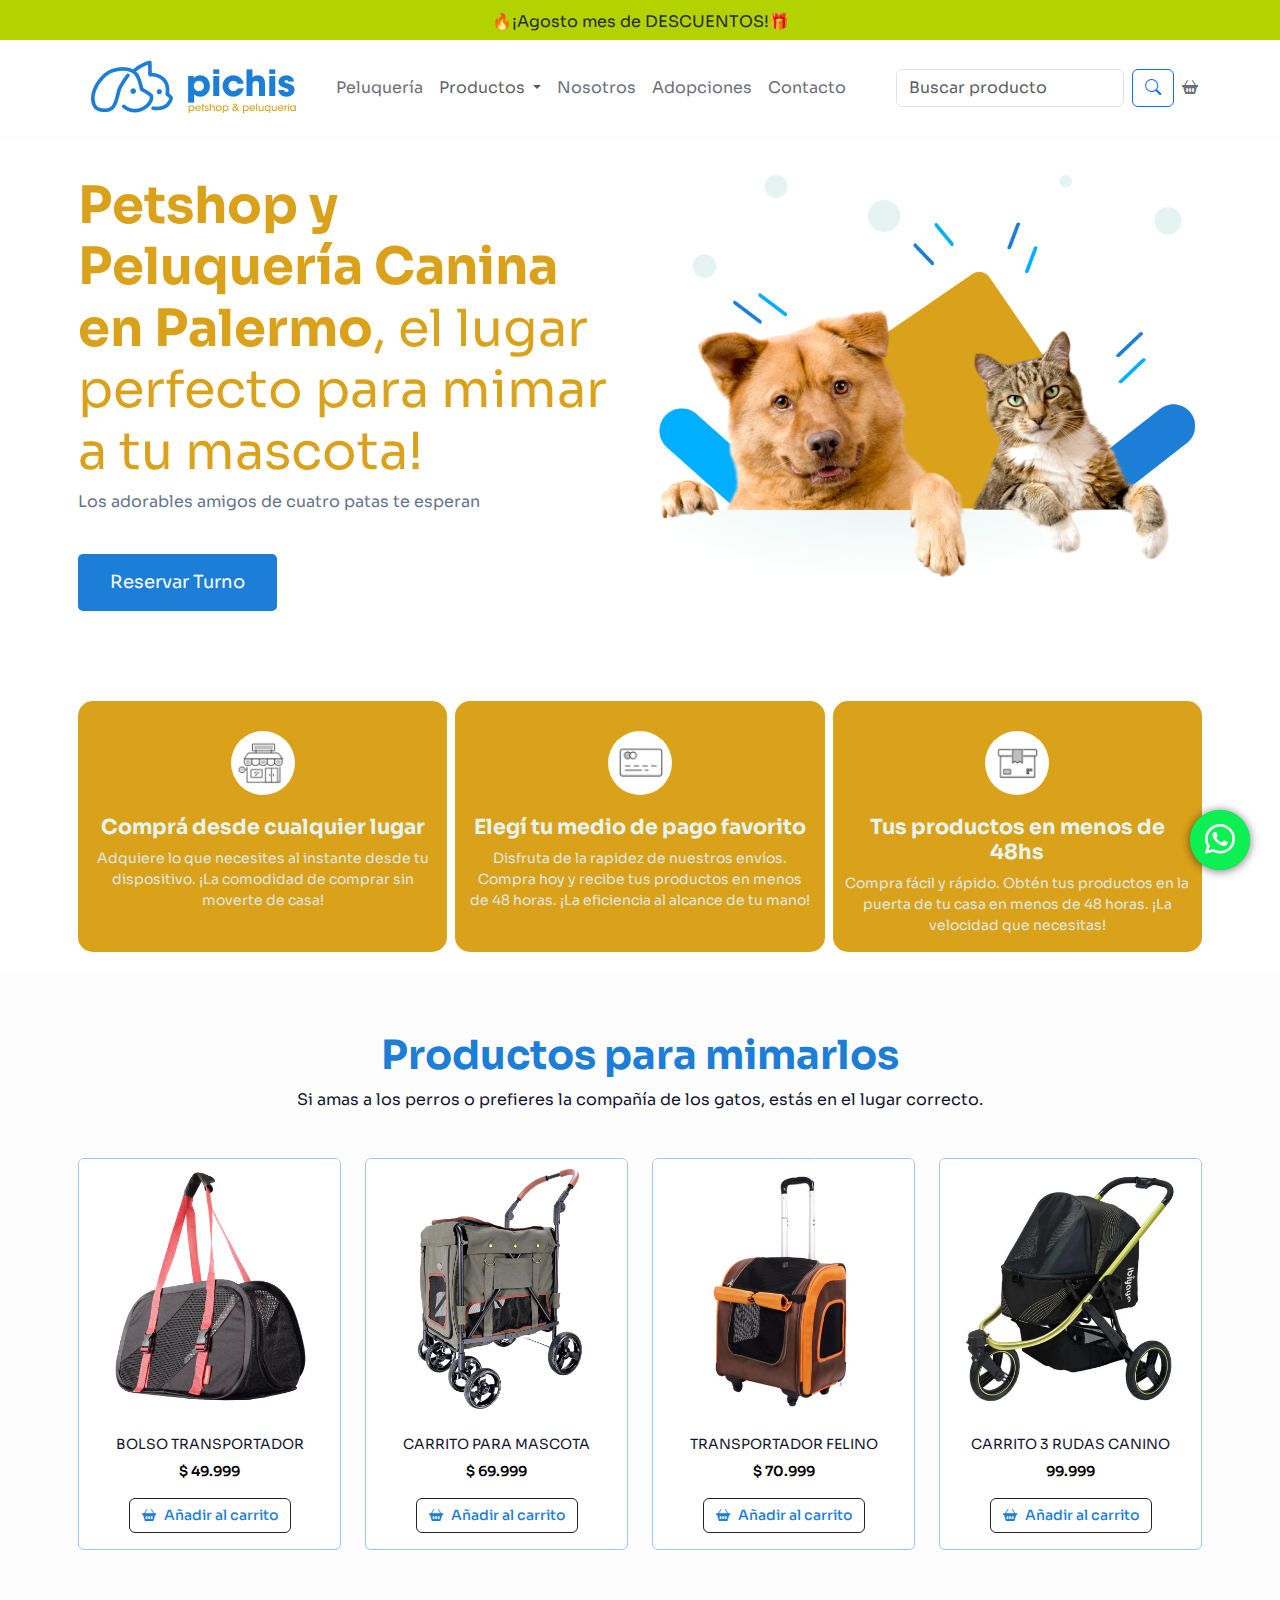
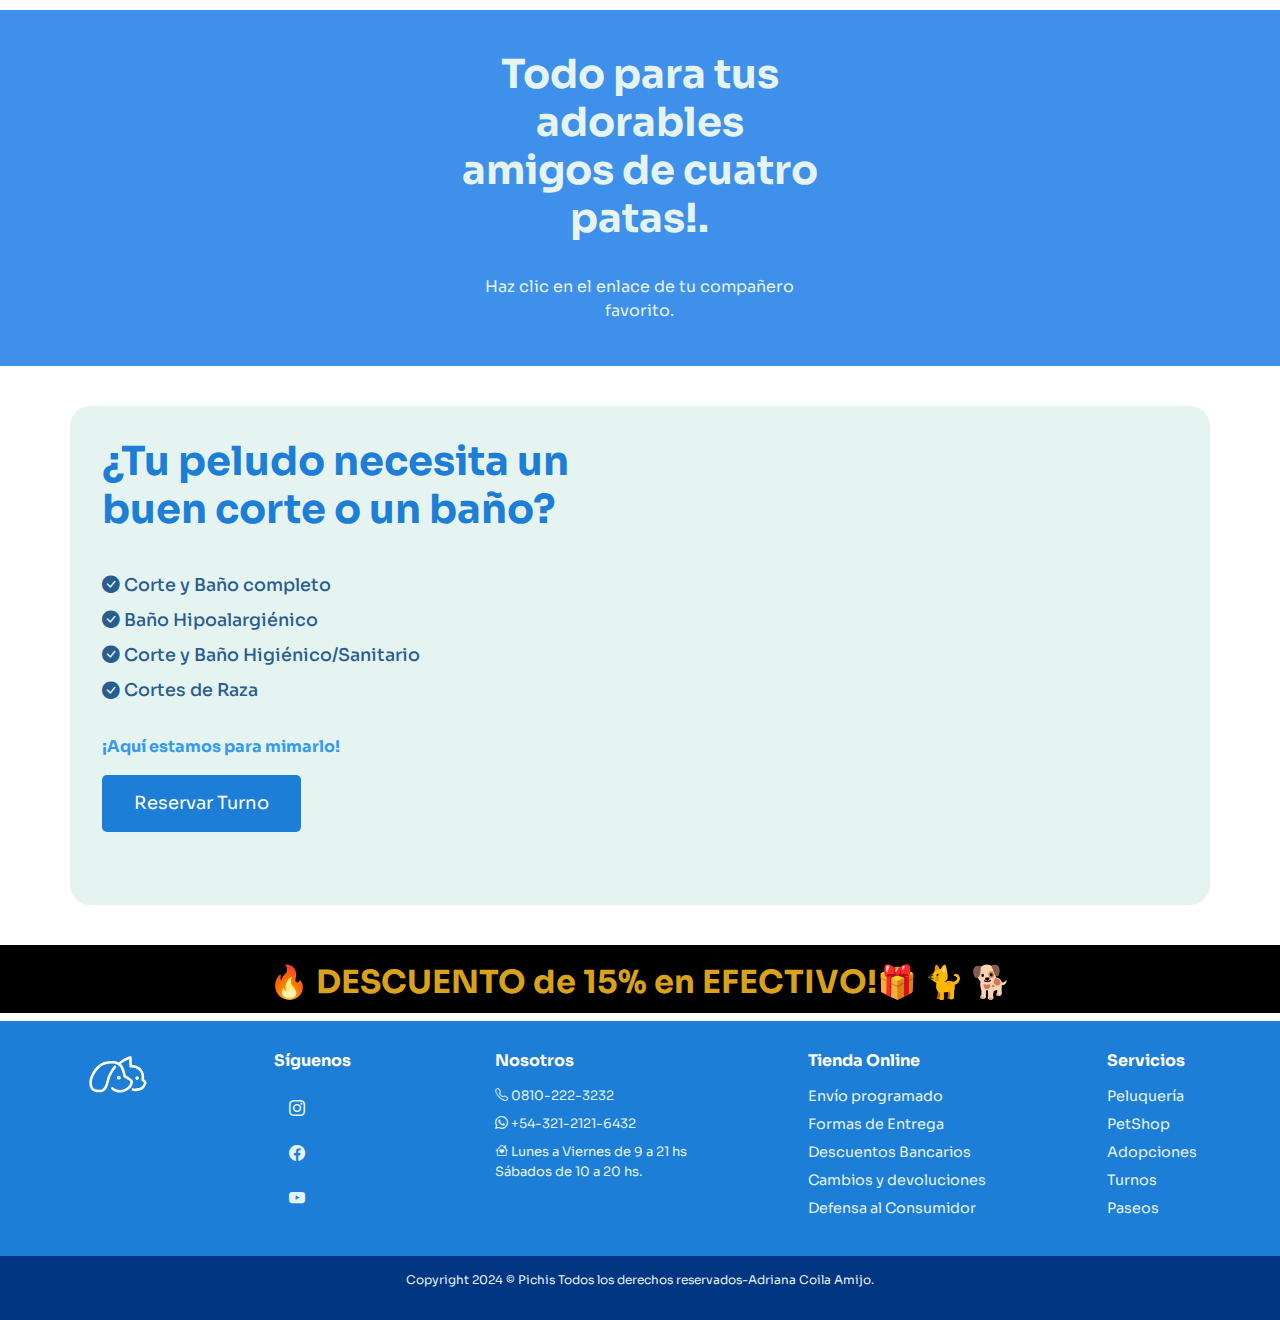
<file: index.html>
<!doctype html>
<html lang="en">
  <head>
    <meta charset="utf-8">
    <meta name="viewport" content="width=device-width, initial-scale=1.0">
    <title>PICHIS | PetShop y Peluquería</title>
    <!-- meta desciption-->
    <meta name="description" content="Petshop para perros y gatos | tu Tienda de Animales donde encontras comida, juguetes, accesorios y la mejor Peluquería y Baño, para tu mascota. La Tienda de Pichis, te espera...">
    <!--meta keywords -->
    <meta name="keywords" content="Tienda de Macotas, Petshop, Peluquería, Baños, Peluquería Mascota, Mascotas, alimento para perros, alimento para gatos, perros, gatos">
    <!-- meta autor -->
     <meta name="autor" content="Adriana Coila Armijo">
    <!-- favicon -->
    <link rel="icon" href="imagenes/logo-favicon.png" type="imagenes/png">
    <!-- font -->
    <link rel="preconnect" href="https://fonts.googleapis.com">
    <link rel="preconnect" href="https://fonts.gstatic.com" crossorigin>
    <link href="https://fonts.googleapis.com/css2?family=Sora:wght@100..800&display=swap" rel="stylesheet">
    <!-- bootstrap -->
    <link href="https://cdn.jsdelivr.net/npm/bootstrap@5.3.3/dist/css/bootstrap.min.css" rel="stylesheet" integrity="sha384-QWTKZyjpPEjISv5WaRU9OFeRpok6YctnYmDr5pNlyT2bRjXh0JMhjY6hW+ALEwIH" crossorigin="anonymous">
    <!-- iconos de bootstrap -->
    <link rel="stylesheet" href="https://cdn.jsdelivr.net/npm/bootstrap-icons@1.11.3/font/bootstrap-icons.min.css">
    <!-- efectos -->
    <link href="https://unpkg.com/aos@2.3.1/dist/aos.css" rel="stylesheet">
    <!-- css -->
    <link rel="stylesheet" href="css/style.css">
</head>
  <body>
    <!-- Navbar bootstrap -->
     <header>
      <div class="dato-container">
        <p><strong>🔥</strong>¡Agosto mes de DESCUENTOS!🎁</strong></p>
      </div>
        <nav class="navbar navbar-expand-lg ">
          <div class="container">
            <a class="navbar-brand" href="index.html">
              <img src="imagenes/logo-petshop1.png" alt="logo-petshop">
            </a>
            <button class="navbar-toggler" type="button" data-bs-toggle="collapse" data-bs-target="#navbarSupportedContent" aria-controls="navbarSupportedContent" aria-expanded="false" aria-label="Toggle navigation">
              <span class="navbar-toggler-icon"></span>
            </button>
            <div class="collapse navbar-collapse" id="navbarSupportedContent">
              <ul class="navbar-nav me-auto mb-2 mb-lg-0">
                <li class="nav-item">
                  <a class="nav-link color-gris" aria-current="page" href="html/peluqueria.html">Peluquería</a>
                </li>
                <li class="nav-item dropdown">
                  <a class="nav-link dropdown-toggle color-blue" href="html/productos.html" role="button" data-bs-toggle="dropdown" aria-expanded="false">
                    Productos
                  </a>
                  <ul class="dropdown-menu">
                    <li><a class="dropdown-item color-gris" href="html/gatos.html">Gatos</a></li>
                    <li><a class="dropdown-item color-gris" href="html/perros.html">Perros</a></li>
                  </ul>
                </li>
                <li class="nav-item">
                  <a class="nav-link color-gris" href="html/nosotros.html">Nosotros</a>
                </li>
                <li class="nav-item">
                  <a class="nav-link color-gris" href="html/adopciones.html">Adopciones</a>
                </li>
                <li class="nav-item">
                  <a class="nav-link color-gris" href="html/preguntas.html">Contacto</a>
                </li>
              </ul>
               <form class="d-flex" role="search">
                  <input class="form-control me-2" type="search" placeholder="Buscar producto" aria-label="Search">
                  <button class="btn btn-outline-primary" type="submit"><i class="bi bi-search"></i></button>
               </form>
            </div>
            <div class="carrito">
              <i class="bi bi-basket2-fill color-gris"></i>
            </div>
          </div>
        </nav>
     </header>
    <!-- fin navbar bootstrap -->
    <!--Whatsapp -->
    <div class="btn-wsp">
      <a href="#" target="_blank" alt="whatsapp">
        <i class="bi bi-whatsapp btn-wsp"></i>
      </a>
    </div>
    <!-- section portada -->
    <section class="portada-container">
      <div class="container">
        <div class="box">
          <h1><strong>Petshop y Peluquería Canina en Palermo</strong>, el lugar perfecto para mimar a tu mascota!</h1>
          <p>Los adorables amigos de cuatro patas te esperan</p>
          <br>
          <button class="boton">
            Reservar Turno
          </button>
        </div>
        <div class="box">
          <div data-aos="fade-up-left">
            <img src="imagenes/banner-prin.png" alt="banner perro y gato">
          </div>
        </div>
      </div>
    </section>
    
    <!-- section beneficios -->
      <section class="beneficios-container" >
        <div class="container">
          <div class="row">
            <div class="col-sm">
              <img src="imagenes/tienda.png" alt="tienda">
              <h4>Comprá desde cualquier lugar</h4>
              <p>Adquiere lo que necesites al instante desde tu dispositivo. ¡La comodidad de comprar sin moverte de casa!</p>
            </div>
            <div class="col-sm">
              <img src="imagenes/medios-pago.png" alt="medios de pago">
              <h4>Elegí tu medio de pago favorito</h4>
              <p>Disfruta de la rapidez de nuestros envíos. Compra hoy y recibe tus productos en menos de 48 horas. ¡La eficiencia al alcance de tu mano!</p>
            </div>
            <div class="col-sm">
              <img src="imagenes/envios.png" alt="medios de pago">
              <h4>Tus productos en menos de 48hs</h4>
              <p>Compra fácil y rápido. Obtén tus productos en la puerta de tu casa en menos de 48 horas. ¡La velocidad que necesitas!</p>
            </div>
          </div>
        </div>
      </section>
    <!-- fin beneficios -->
    <!--section de productos-->    
     <section class="productos-container">  
       <div class="container"> 
        <h2>Productos para mimarlos</h2>
        <p> Si amas a los perros o prefieres la compañía de los gatos, estás en el lugar correcto.</p> 
        <div class="row">
           <div class="col-6 col-md-3 col-lg-3">  
              <div class="card border border-primary-subtle">  
                <img src="imagenes/prod-p-1.webp" class="card-img-top" alt="carrito para perros">  
                <div class="card-body">  
                   <h6>BOLSO TRANSPORTADOR</h6>  
                    <p>$ 49.999</p>  
                    <a href="default.asp" target="_blank" class="btn btn-outline-dark">  
                       <i class="bi bi-basket2-fill" style="padding-right: 8px;"></i>Añadir al carrito 
                    </a>  
                </div>
              </div>  
            </div>  
              <div class="col-6 col-md-3 col-lg-3">  
                  <div class="card border border-primary-subtle"> 
                    <a href="#">
                      <img src="imagenes/prod-p-2.webp" class="card-img-top" alt="carrito para gatos">  
                    </a> 
                       <div class="card-body">  
                          <h6>CARRITO PARA MASCOTA</h6>  
                          <p>$ 69.999</p>  
                          <a href="default.asp" target="_blank" class="btn btn-outline-dark">  
                            <i class="bi bi-basket2-fill" style="padding-right: 8px;"></i>Añadir al carrito 
                          </a>  
                      </div>
                  </div>  
               </div>  
  
             <div class="col-6 col-md-3 col-lg-3">  
                  <div class="card border border-primary-subtle">  
                      <img src="imagenes/prod-p-3.webp" class="card-img-top" alt="camita para perros">  
                       <div class="card-body">  
                          <h6>TRANSPORTADOR FELINO</h6>  
                          <p>$ 70.999</p>  
                          <a href="default.asp" target="_blank" class="btn btn-outline-dark">  
                            <i class="bi bi-basket2-fill" style="padding-right: 8px;"></i>Añadir al carrito  
                          </a>  
                       </div>  
                  </div>  
               </div>  
  
              <div class="col-6 col-md-3 col-lg-3">  
                 <div class="card border border-primary-subtle">  
                    <img src="imagenes/prod-p-4.webp" class="card-img-top" alt="juguete para mascotas">  
                      <div class="card-body">  
                        <h6>CARRITO 3 RUDAS CANINO</h6>  
                        <p>99.999</p>  
                        <a href="default.asp" target="_blank" class="btn btn-outline-dark">  
                          <i class="bi bi-basket2-fill" style="padding-right: 8px;"></i>Añadir al carrito  
                        </a>  
                      </div>  
                  </div>  
                </div>  
           </div>  
       </div>  
     </section>  
    <!-- fin section de productos-->
    <!--sección perros y gatos -enlace-->
    <section class="animales-container">
      <div class="container">
        <div class="row">
          <div class="col-12 col-md-4">
            <div data-aos="fade-down">
              <a href="html/gatos.html">
                <img src="imagenes/gato-b1.png" alt="productos-para-gatos" title="amo mi gato">
              </a>
            </div>
          </div>
          <div class="col-12 col-md-4">
            <h2>Todo para tus adorables amigos de cuatro patas!.</h2>
            <br>
            <p>Haz clic en el enlace de tu compañero favorito.</p>
          </div>
          <div class="col-12 col-md-4">
            <div data-aos="fade-up">
             <a href="html/perros.html">
               <img src="imagenes/perro-b1.png" alt="productos-para-perros" title="amo mi perro">
             </a>
            </div>
          </div>
        </div>
      </div>
    </section>
    <!--section pelu-->
     <section class="pelu-container">
        <div class="container">
          <div class="box">
            <h2>¿Tu peludo necesita un buen corte o un baño?</h2>
            <br>
            <ul>
              <li><i class="bi bi-check-circle-fill"></i> Corte y Baño completo</li>
              <li><i class="bi bi-check-circle-fill"></i> Baño Hipoalargiénico</li>
              <li><i class="bi bi-check-circle-fill"></i> Corte y Baño Higiénico/Sanitario</li>
              <li><i class="bi bi-check-circle-fill"></i> Cortes de Raza</li>
            </ul>
            <br>
            <p>¡Aquí estamos para mimarlo!</p>
            <button class="boton">
              Reservar Turno
           </button>
          </div>
          <div class="box">
            <div data-aos="flip-right">
             <img src="imagenes/img-peluqueria.png" alt="peluqueria para perros y gatos">
            </div>
          </div>
        </div>
     </section>
    <!--fin sección pelu-->
    <div class="anincio.container">
       <h3 style="text-align: center; padding: 18px 0px 12px 0px; background-color: black; color:#daa21b;"> 🔥 DESCUENTO de 15% en EFECTIVO!🎁 🐈 🐕</h3>
      </div>
    <!-- footer -->
    <footer class="pie-pagina">
      <div class="grupo-1">
        <div class="box">
          <img src="imagenes/logo-petshop-s.svg" alt="logo-petshop">
        </div>
        <div class="box">
          <h4>Síguenos</h4>
          <div class="red-social">
            <a href="#" class="bi bi-instagram"></a>
            <a href="#" class="bi bi-facebook"></a>
            <a href="#" class="bi bi-youtube"></a>
          </div>
        </div>
        <div class="box">
          <h4>Nosotros</h4>
            <p><i class="bi bi-telephone"></i> 
              0810-222-3232</p>
              <!-- <i class="bi bi-whatsapp"> -->
            <p><i class="bi bi-whatsapp"></i> +54-321-2121-6432</p></i>
          <p><i class="bi bi-house-heart"></i> Lunes a Viernes de 9 a 21 hs <br> Sábados de 10 a 20 hs.</p>
        </div>
        <div class="box-t">
          <h4>Tienda Online</h4>
          <a href="" class="tienda">Envío programado</a>
          <a href="" class="tienda">Formas de Entrega</a>
          <a href="" class="tienda">Descuentos Bancarios</a>
          <a href="" class="tienda">Cambios y devoluciones</a>
          <a href="" class="tienda">Defensa al Consumidor</a>
        </div>
        <div class="box-t">
          <h4>Servicios</h4>
          <a href="" class="tienda">Peluquería</a>
          <a href="" class="tienda">PetShop</a>
          <a href="" class="tienda">Adopciones</a>
          <a href="" class="tienda">Turnos</a>
          <a href="" class="tienda">Paseos</a>
        </div>
      </div>
      <div class="grupo-2">
        <p>Copyright 2024 © Pichis Todos los derechos reservados-Adriana Coila Amijo.</p>
      </div>
     </footer>
    <!-- fin footer -->
     <!-- Script de bootstrap -->
     <script src="https://cdn.jsdelivr.net/npm/@popperjs/core@2.11.8/dist/umd/popper.min.js" integrity="sha384-I7E8VVD/ismYTF4hNIPjVp/Zjvgyol6VFvRkX/vR+Vc4jQkC+hVqc2pM8ODewa9r" crossorigin="anonymous"></script>
     <script src="https://cdn.jsdelivr.net/npm/bootstrap@5.3.3/dist/js/bootstrap.min.js" integrity="sha384-0pUGZvbkm6XF6gxjEnlmuGrJXVbNuzT9qBBavbLwCsOGabYfZo0T0to5eqruptLy" crossorigin="anonymous"></script>
     <!-- efectos -->
     <script src="https://unpkg.com/aos@2.3.1/dist/aos.js"></script>
     <script>
      AOS.init();
     </script>
  </body>
</html>                                                                   
<!-- <p>En nuestra peluquería, cada perro es una estrella. Nuestro equipo amante de las mascotas se asegurará de que tu compañero tenga un día divertido y salga luciendo increíble.
<br>
¡Ven y dale a tu perro el spa que se merece! Te esperamos con mucha energía y muchos mimos.
</p> -->
</file>
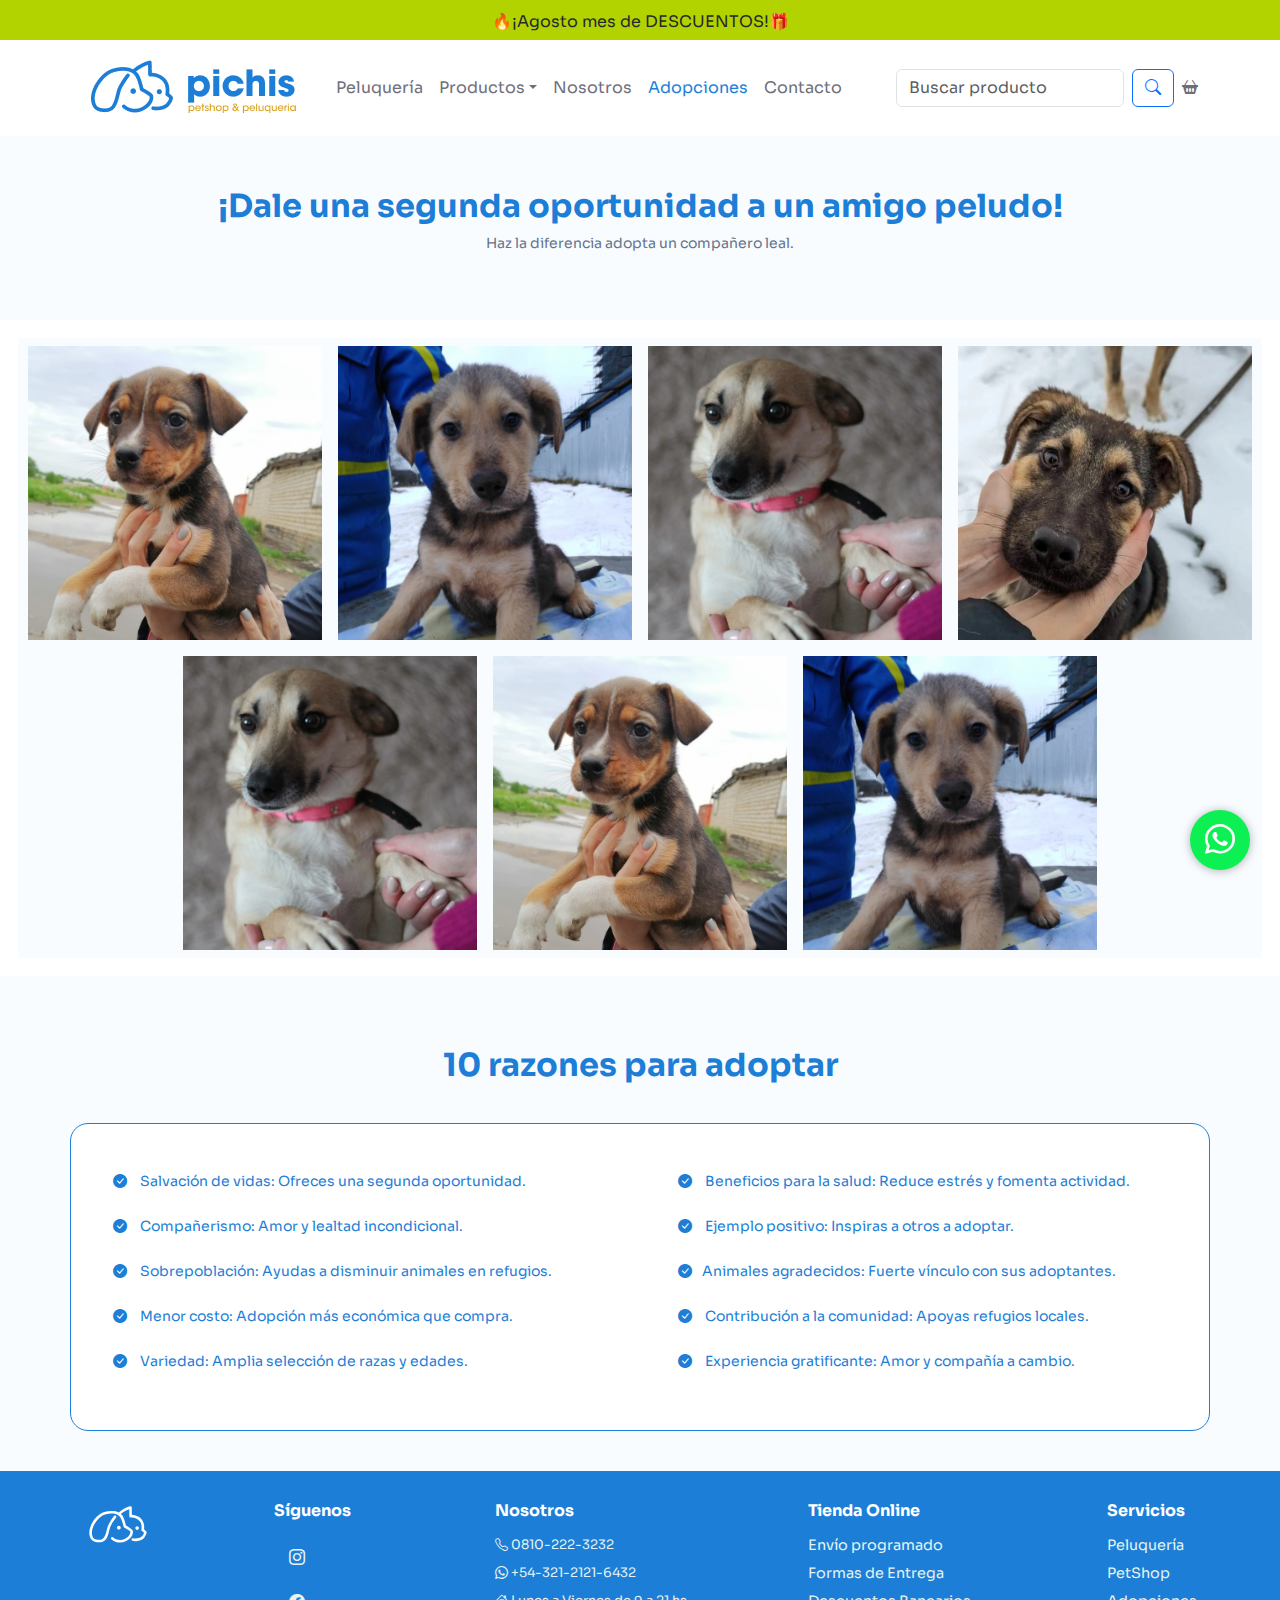
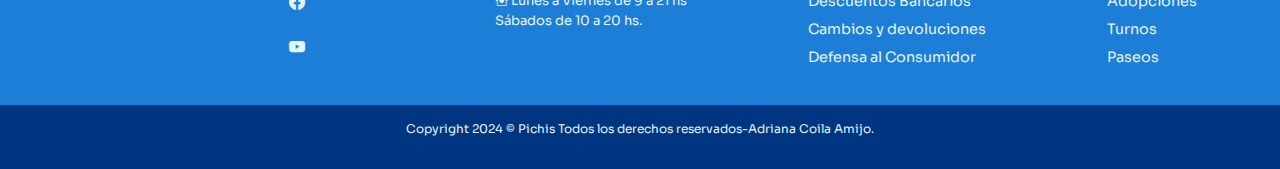
<file: html/adopciones.html>
<!doctype html>
<html lang="en">

  <head>
    <meta charset="utf-8">
    <meta name="viewport" content="width=device-width, initial-scale=1.0">
    <title>Adopciones | PICHIS</title>
    <!-- favicon -->
    <link rel="icon" href="../imagenes/logo-favicon.png" type="imagenes/png">
    <!-- font -->
    <link rel="preconnect" href="https://fonts.googleapis.com">
    <link rel="preconnect" href="https://fonts.gstatic.com" crossorigin>
    <link href="https://fonts.googleapis.com/css2?family=Sora:wght@100..800&display=swap" rel="stylesheet">
    <!-- bootstrap -->
    <link href="https://cdn.jsdelivr.net/npm/bootstrap@5.3.3/dist/css/bootstrap.min.css" rel="stylesheet" integrity="sha384-QWTKZyjpPEjISv5WaRU9OFeRpok6YctnYmDr5pNlyT2bRjXh0JMhjY6hW+ALEwIH" crossorigin="anonymous">
    <!-- iconos de bootstrap -->
    <link rel="stylesheet" href="https://cdn.jsdelivr.net/npm/bootstrap-icons@1.11.3/font/bootstrap-icons.min.css">
    <!-- css -->
    <link rel="stylesheet" href="../css/style.css">
</head>
  <body>
    <!-- Navbar bootstrap -->
     <header>
      <div class="dato-container">
          <p>🔥¡Agosto mes de DESCUENTOS!🎁</p>
      </div>
      <nav class="navbar navbar-expand-lg ">
        <div class="container">
          <a class="navbar-brand" href="../index.html">
            <img src="../imagenes/logo-petshop1.png" alt="logo-petshop" class="logo-petshop">
          </a>
          <button class="navbar-toggler" type="button" data-bs-toggle="collapse" data-bs-target="#navbarSupportedContent" aria-controls="navbarSupportedContent" aria-expanded="false" aria-label="Toggle navigation">
            <span class="navbar-toggler-icon"></span>
          </button>
          <div class="collapse navbar-collapse" id="navbarSupportedContent">
            <ul class="navbar-nav me-auto mb-2 mb-lg-0">
              <li class="nav-item">
                <a class="nav-link color-gris" aria-current="page" href="../html/peluqueria.html">Peluquería</a>
              </li>
              <li class="nav-item dropdown">
                <a class="nav-link dropdown-toggle color-gris" href="../html/productos.html" role="button" data-bs-toggle="dropdown" aria-expanded="false">Productos</a>
                  <ul class="dropdown-menu">
                    <li><a class="dropdown-item color-gris" href="../html/gatos.html">Gatos</a></li>
                    <li><a class="dropdown-item color-gris" href="../html/perros.html">Perros</a></li>
                  </ul>
              </li>
              <li class="nav-item">
                <a class="nav-link color-gris" href="../html/nosotros.html">Nosotros</a>
              </li>
              <li class="nav-item">
                <a class="nav-link color-active" href="../html/adopciones.html">Adopciones</a>
              </li>
              <li class="nav-item">
                <a class="nav-link color-gris" href="../html/contactos.html">Contacto</a>
              </li>
              </ul>
              <form class="d-flex" role="search">
                <input class="form-control me-2" type="search" placeholder="Buscar producto" aria-label="Search">
                <button class="btn btn-outline-primary" type="submit"><i class="bi bi-search"></i></button>
              </form>
            </div>
            <div class="carrito">
              <i class="bi bi-basket2-fill color-gris"></i>
            </div>
        </div>
      </nav>
      </header>
    <!-- fin navbar bootstrap -->
    <!--Whatsapp -->
    <a href="#" class="btn-wsp" target="_blank" alt="whatsapp">
      <i class="bi bi-whatsapp"></i>
    </a>
    <!-- sección presentacion" -->
    <section class="presentacion">
      <h3>
        ¡Dale una segunda oportunidad a un amigo peludo!
      </h3>
      <p>Haz la diferencia adopta un compañero leal.</p> 
    </section>
    <!--section galeria -->
    <section>
      <div class="galeria">
        <img src="../imagenes/adop1.webp" alt="">
        <img src="../imagenes/adop2.webp" alt="">
        <img src="../imagenes/adop3.webp" alt="">
        <img src="../imagenes/adop4.webp" alt="">
        <img src="../imagenes/adop3.webp" alt="">
        <img src="../imagenes/adop1.webp" alt="">
        <img src="../imagenes/adop2.webp" alt="">
      </div>
    </section>
     <!-- baños-container -->
     <section class="adopta">
      <h3>10 razones para adoptar</h3>
      <div class="container">
        <div class="box">
          <ul>
            <li><i class="bi bi-check-circle-fill"></i> Salvación de vidas: Ofreces una segunda oportunidad.</li>
            <li><i class="bi bi-check-circle-fill"></i> Compañerismo: Amor y lealtad incondicional.</li>
            <li><i class="bi bi-check-circle-fill"></i> Sobrepoblación: Ayudas a disminuir animales en refugios.</li>
            <li><i class="bi bi-check-circle-fill"></i> Menor costo: Adopción más económica que compra.</li>
            <li><i class="bi bi-check-circle-fill"></i> Variedad: Amplia selección de razas y edades.</li>
          </ul>
        </div>
        <div class="box">
          <ul>
            <li><i class="bi bi-check-circle-fill"></i> Beneficios para la salud: Reduce estrés y fomenta actividad.</li>
            <li><i class="bi bi-check-circle-fill"></i> Ejemplo positivo: Inspiras a otros a adoptar.</li>
            <li><i class="bi bi-check-circle-fill"></i>Animales agradecidos: Fuerte vínculo con sus adoptantes.</li>
            <li><i class="bi bi-check-circle-fill"></i> Contribución a la comunidad: Apoyas refugios locales.</li>
            <li><i class="bi bi-check-circle-fill"></i> Experiencia gratificante: Amor y compañía a cambio.</li>
          </ul>
        </div>
      </div>
    </section>
    <!-- footer -->
    <footer class="pie-pagina">
      <div class="grupo-1">
        <div class="box">
          <a href="../index.html">
            <img src="../imagenes/logo-petshop-s.svg" alt="logo-petshop">
          </a>
        </div>
        <div class="box">
          <h4>Síguenos</h4>
          <div class="red-social">
            <a href="#"><i class="bi bi-instagram"></i></a>
            <a href="#"><i class="bi bi-facebook"></i></a>
            <a href="#"><i class="bi bi-youtube"></i></a>
          </div>
        </div>
        <div class="box">
          <h4>Nosotros</h4>
            <p><i class="bi bi-telephone"></i> 
              0810-222-3232</p>
              <!-- <i class="bi bi-whatsapp"> -->
            <p><i class="bi bi-whatsapp"></i> +54-321-2121-6432</p></i>
          <p><i class="bi bi-house-heart"></i> Lunes a Viernes de 9 a 21 hs <br> Sábados de 10 a 20 hs.</p>
        </div>
        <div class="box-t">
          <h4>Tienda Online</h4>
          <a href="" class="tienda">Envío programado</a>
          <a href="" class="tienda">Formas de Entrega</a>
          <a href="" class="tienda">Descuentos Bancarios</a>
          <a href="" class="tienda">Cambios y devoluciones</a>
          <a href="" class="tienda">Defensa al Consumidor</a>
        </div>
        <div class="box-t">
          <h4>Servicios</h4>
          <a href="" class="tienda">Peluquería</a>
          <a href="" class="tienda">PetShop</a>
          <a href="" class="tienda">Adopciones</a>
          <a href="" class="tienda">Turnos</a>
          <a href="" class="tienda">Paseos</a>
        </div>
      </div>
      <div class="grupo-2">
        <p>Copyright 2024 © Pichis Todos los derechos reservados-Adriana Coila Amijo.</p>
      </div>
    </footer>
    <!-- fin footer -->
       <!-- Script de bootstrap -->
       <script src="https://cdn.jsdelivr.net/npm/@popperjs/core@2.11.8/dist/umd/popper.min.js" integrity="sha384-I7E8VVD/ismYTF4hNIPjVp/Zjvgyol6VFvRkX/vR+Vc4jQkC+hVqc2pM8ODewa9r" crossorigin="anonymous"></script>
       <script src="https://cdn.jsdelivr.net/npm/bootstrap@5.3.3/dist/js/bootstrap.min.js" integrity="sha384-0pUGZvbkm6XF6gxjEnlmuGrJXVbNuzT9qBBavbLwCsOGabYfZo0T0to5eqruptLy" crossorigin="anonymous"></script>
    </body>
  </html>
</file>
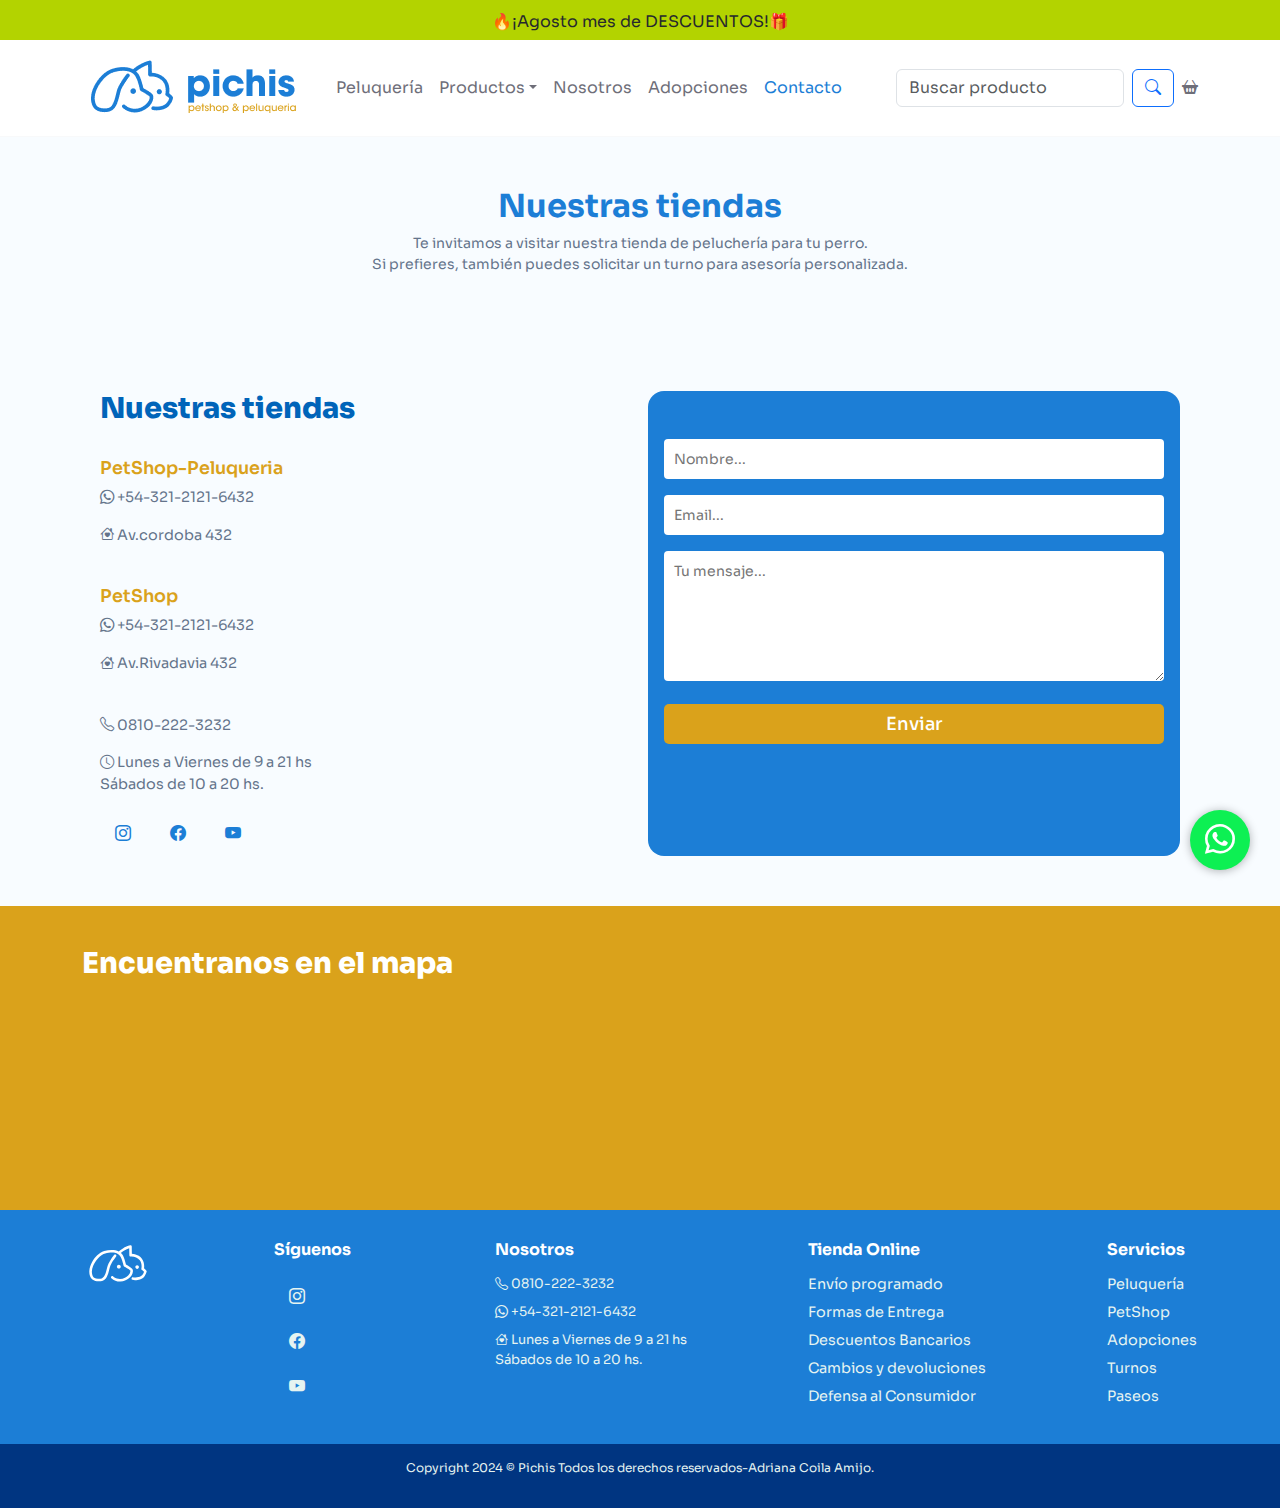
<file: html/contactos.html>
<!doctype html>
<html lang="en">

  <head>
    <meta charset="utf-8">
    <meta name="viewport" content="width=device-width, initial-scale=1.0">
    <title>Contacto| PICHIS</title>
    <!-- favicon -->
    <link rel="icon" href="../imagenes/logo-favicon.png" type="imagenes/png">
    <!-- font -->
    <link rel="preconnect" href="https://fonts.googleapis.com">
    <link rel="preconnect" href="https://fonts.gstatic.com" crossorigin>
    <link href="https://fonts.googleapis.com/css2?family=Sora:wght@100..800&display=swap" rel="stylesheet">
    <!-- bootstrap -->
    <link href="https://cdn.jsdelivr.net/npm/bootstrap@5.3.3/dist/css/bootstrap.min.css" rel="stylesheet" integrity="sha384-QWTKZyjpPEjISv5WaRU9OFeRpok6YctnYmDr5pNlyT2bRjXh0JMhjY6hW+ALEwIH" crossorigin="anonymous">
    <!-- iconos de bootstrap -->
    <link rel="stylesheet" href="https://cdn.jsdelivr.net/npm/bootstrap-icons@1.11.3/font/bootstrap-icons.min.css">
    <!-- css -->
    <link rel="stylesheet" href="../css/style.css">
  </head>
  <body>
    <!-- Navbar bootstrap -->
    <header>
      <div class="dato-container">
          <p>🔥¡Agosto mes de DESCUENTOS!🎁</p>
      </div>
      <nav class="navbar navbar-expand-lg ">
        <div class="container">
          <a class="navbar-brand" href="../index.html">
            <img src="../imagenes/logo-petshop1.png" alt="logo-petshop" class="logo-petshop">
          </a>
          <button class="navbar-toggler" type="button" data-bs-toggle="collapse" data-bs-target="#navbarSupportedContent" aria-controls="navbarSupportedContent" aria-expanded="false" aria-label="Toggle navigation">
            <span class="navbar-toggler-icon"></span>
          </button>
          <div class="collapse navbar-collapse" id="navbarSupportedContent">
            <ul class="navbar-nav me-auto mb-2 mb-lg-0">
              <li class="nav-item">
                <a class="nav-link color-gris" aria-current="page" href="../html/peluqueria.html">Peluquería</a>
              </li>
              <li class="nav-item dropdown">
                <a class="nav-link dropdown-toggle color-gris" href="../html/productos.html" role="button" data-bs-toggle="dropdown" aria-expanded="false">
                   Productos</a>
                <ul class="dropdown-menu">
                  <li><a class="dropdown-item color-gris" href="../html/gatos.html">Gatos</a></li>
                  <li><a class="dropdown-item color-gris" href="../html/perros.html">Perros</a></li>
                </ul>
              </li>
              <li class="nav-item">
                <a class="nav-link color-gris" href="../html/nosotros.html">Nosotros</a>
              </li>
              <li class="nav-item">
                <a class="nav-link color-gris" href="../html/adopciones.html">Adopciones</a>
              </li>
              <li class="nav-item">
                <a class="nav-link color-active" href="../html/contactos.html">Contacto</a>
              </li>
            </ul>
            <form class="d-flex" role="search">
              <input class="form-control me-2" type="search" placeholder="Buscar producto" aria-label="Search">
              <button class="btn btn-outline-primary" type="submit"><i class="bi bi-search"></i></button>
            </form>
          </div>
          <div class="carrito">
            <i class="bi bi-basket2-fill color-gris"></i>
          </div>
        </div>
      </nav>
    </header>
    <!-- fin navbar bootstrap -->
    <!--Whatsapp -->
    <a href="#" class="btn-wsp" target="_blank" alt="whatsapp">
      <i class="bi bi-whatsapp"></i>
    </a>
     <!-- datos dela tienda -->
    <section class="presentacion" >
      <h3>Nuestras tiendas</h3>
      <p>Te invitamos a visitar nuestra tienda de peluchería para tu perro.
        <br>Si prefieres, también puedes solicitar un turno para asesoría personalizada.</p>
    </section>
    <!-- formulario -->
    <section class="formulario-container">
      <div class="container">
        <div class="box-info">
          <h4>Nuestras tiendas</h4>
          <br>
          <div class="data">
            <h5>PetShop-Peluqueria</h5>
            <p></i><i class="bi bi-whatsapp"></i> +54-321-2121-6432</p>
            <p><i class="bi bi-house-heart"></i> Av.cordoba 432</p>
            <br>
            <h5>PetShop</h5>
            <p><i class="bi bi-whatsapp"></i> +54-321-2121-6432</p>
            <p><i class="bi bi-house-heart"></i> Av.Rivadavia 432</p>
            <br>
            <p><i class="bi bi-telephone"></i> 0810-222-3232</p>
            <p><i class="bi bi-clock"></i> Lunes a Viernes de 9 a 21 hs
              <br>Sábados de 10 a 20 hs.</p>
          </div>
          <div class="redes">
            <a href="#"><i class="bi bi-instagram"></i></a>
            <a href="#"><i class="bi bi-facebook"></i></a>
            <a href="#"><i class="bi bi-youtube"></i></a>
          </div>
        </div>
        <form>
          <div class="input-box">
            <input type="text" placeholder="Nombre...">
          </div>
          <div class="input-box">
            <input type="email" placeholder="Email...">
          </div>
          <div class="input-box">
            <textarea name="" id="" cols="30" rows="5" placeholder="Tu mensaje..."></textarea>
          </div>
          <div class="input-box">
            <button type="submit">Enviar</button>
          </div>
        </form>
      </div>
    </section>
    <!-- mapa -->
    <section class="mapa-container">
      <div class="container">
        <h4>Encuentranos en el mapa</h4>
        <br>
        <iframe src="https://www.google.com/maps/embed?pb=!1m18!1m12!1m3!1d6569.43544935884!2d-58.446454783531706!3d-34.58600833557601!2m3!1f0!2f0!3f0!3m2!1i1024!2i768!4f13.1!3m3!1m2!1s0x95bcb5f2eae5bbad%3A0x458665e3561a729e!2sAv.%20C%C3%B3rdoba%205761!5e0!3m2!1ses-419!2sar!4v1722371160841!5m2!1ses-419!2sar" width="" height="" style="" allowfullscreen="" loading="lazy" referrerpolicy="no-referrer-when-downgrade"></iframe>
      </div>
    </section>
    <!-- footer -->
    <footer class="pie-pagina">
      <div class="grupo-1">
        <div class="box">
          <a href="../index.html">
            <img src="../imagenes/logo-petshop-s.svg" alt="logo-petshop">
          </a>
        </div>
        <div class="box">
          <h4>Síguenos</h4>
          <div class="red-social">
            <a href="#"><i class="bi bi-instagram"></i></a>
            <a href="#"><i class="bi bi-facebook"></i></a>
            <a href="#"><i class="bi bi-youtube"></i></a>
          </div>
        </div>
        <div class="box">
          <h4>Nosotros</h4>
            <p><i class="bi bi-telephone"></i> 
              0810-222-3232</p>
              <!-- <i class="bi bi-whatsapp"> -->
            <p><i class="bi bi-whatsapp"></i> +54-321-2121-6432</p></i>
          <p><i class="bi bi-house-heart"></i> Lunes a Viernes de 9 a 21 hs <br> Sábados de 10 a 20 hs.</p>
        </div>
        <div class="box-t">
          <h4>Tienda Online</h4>
          <a href="" class="tienda">Envío programado</a>
          <a href="" class="tienda">Formas de Entrega</a>
          <a href="" class="tienda">Descuentos Bancarios</a>
          <a href="" class="tienda">Cambios y devoluciones</a>
          <a href="" class="tienda">Defensa al Consumidor</a>
        </div>
        <div class="box-t">
          <h4>Servicios</h4>
          <a href="" class="tienda">Peluquería</a>
          <a href="" class="tienda">PetShop</a>
          <a href="" class="tienda">Adopciones</a>
          <a href="" class="tienda">Turnos</a>
          <a href="" class="tienda">Paseos</a>
        </div>
      </div>
      <div class="grupo-2">
        <p>Copyright 2024 © Pichis Todos los derechos reservados-Adriana Coila Amijo.</p>
      </div>
     </footer>
    <!-- fin footer -->
    <!-- Script de bootstrap -->
      <script src="https://cdn.jsdelivr.net/npm/@popperjs/core@2.11.8/dist/umd/popper.min.js" integrity="sha384-I7E8VVD/ismYTF4hNIPjVp/Zjvgyol6VFvRkX/vR+Vc4jQkC+hVqc2pM8ODewa9r" crossorigin="anonymous"></script>
      <script src="https://cdn.jsdelivr.net/npm/bootstrap@5.3.3/dist/js/bootstrap.min.js" integrity="sha384-0pUGZvbkm6XF6gxjEnlmuGrJXVbNuzT9qBBavbLwCsOGabYfZo0T0to5eqruptLy" crossorigin="anonymous"></script>
  </body>
</html>
</file>
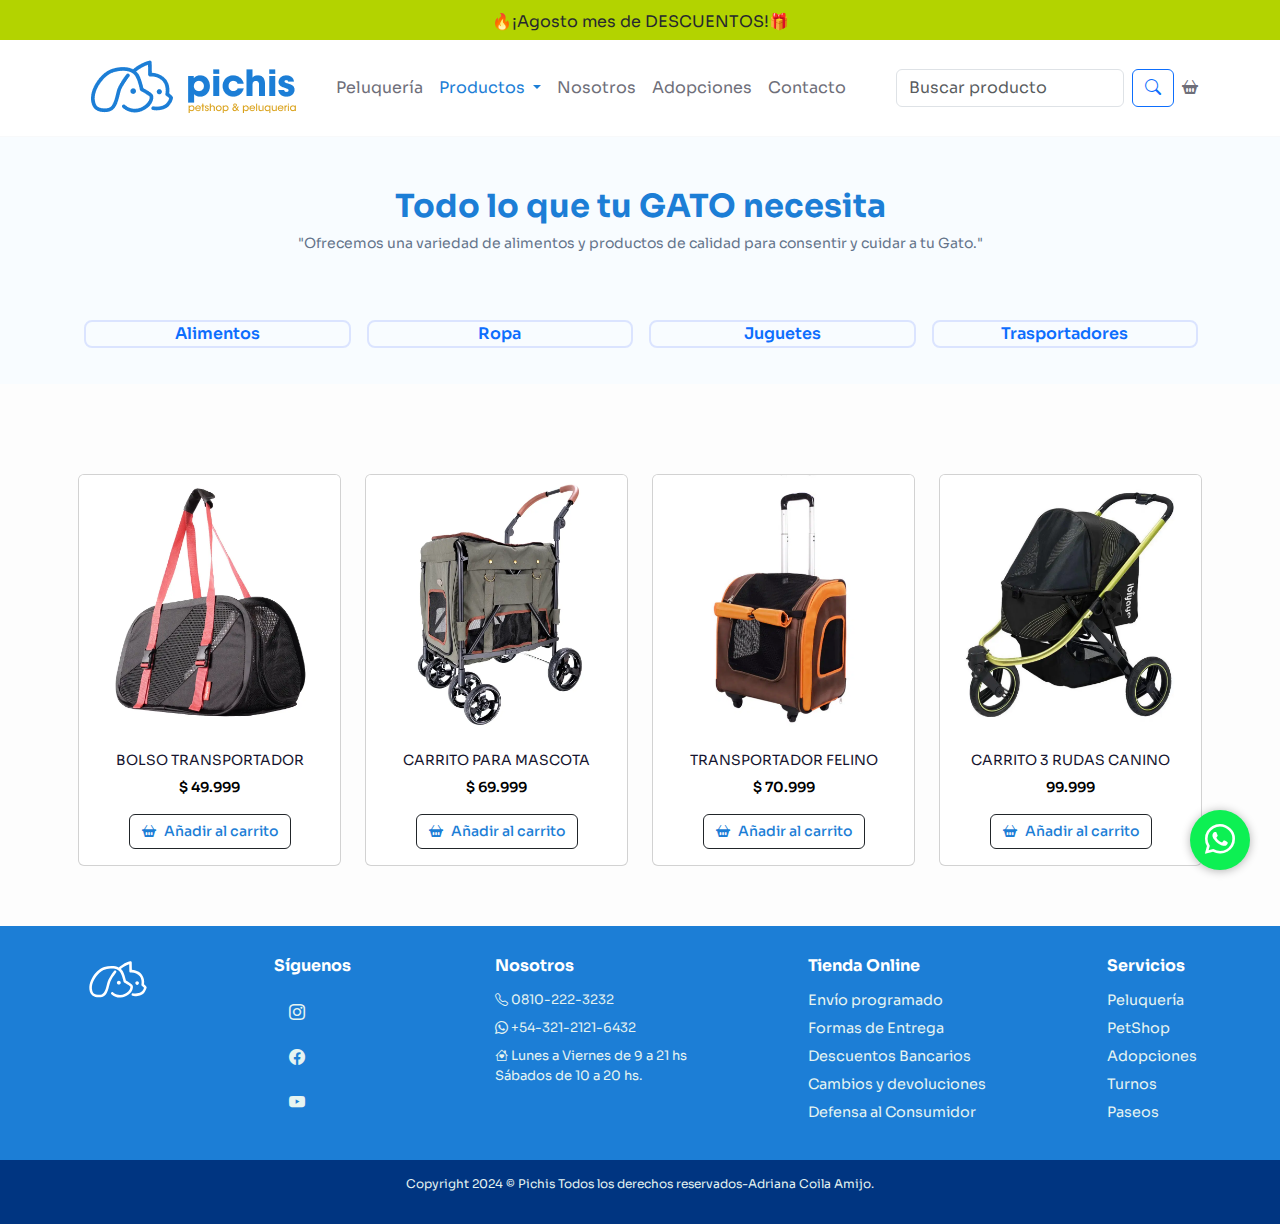
<file: html/gatos.html>
<!doctype html>
<html lang="en">
  <head>
    <meta charset="utf-8">
    <meta name="viewport" content="width=device-width, initial-scale=1.0">
    <title>PICHIS | PetShop y Peluquería</title>
    <!-- favicon -->
    <link rel="icon" href="../imagenes/logo-favicon.png" type="imagenes/png">
    <!-- font -->
    <link rel="preconnect" href="https://fonts.googleapis.com">
    <link rel="preconnect" href="https://fonts.gstatic.com" crossorigin>
    <link href="https://fonts.googleapis.com/css2?family=Sora:wght@100..800&display=swap" rel="stylesheet">
    <!-- bootstrap -->
    <link href="https://cdn.jsdelivr.net/npm/bootstrap@5.3.3/dist/css/bootstrap.min.css" rel="stylesheet" integrity="sha384-QWTKZyjpPEjISv5WaRU9OFeRpok6YctnYmDr5pNlyT2bRjXh0JMhjY6hW+ALEwIH" crossorigin="anonymous">
    <!-- iconos de bootstrap -->
    <link rel="stylesheet" href="https://cdn.jsdelivr.net/npm/bootstrap-icons@1.11.3/font/bootstrap-icons.min.css">
    <!-- css -->
    <link rel="stylesheet" href="../css/style.css">
  </head>
  <body>
    <!-- Navbar bootstrap -->
    <header>
       <div class="dato-container">
          <p>🔥¡Agosto mes de DESCUENTOS!🎁</p>
        </div>
        <nav class="navbar navbar-expand-lg ">
          <div class="container">
            <a class="navbar-brand" href="../index.html">
                <img src="../imagenes/logo-petshop1.png" alt="logo-petshop" class="logo-petshop">
            </a>
            <button class="navbar-toggler" type="button" data-bs-toggle="collapse" data-bs-target="#navbarSupportedContent" aria-controls="navbarSupportedContent" aria-expanded="false" aria-label="Toggle navigation">
                <span class="navbar-toggler-icon"></span>
            </button>
            <div class="collapse navbar-collapse" id="navbarSupportedContent">
              <ul class="navbar-nav me-auto mb-2 mb-lg-0">
                  <li class="nav-item">
                    <a class="nav-link color-gris" aria-current="page" href="../html/peluqueria.html">Peluquería</a>
                  </li>
                  <li class="nav-item dropdown">
                    <a class="nav-link dropdown-toggle color-active" href="../html/productos.html" role="button" data-bs-toggle="dropdown" aria-expanded="false">
                      Productos
                    </a>
                    <ul class="dropdown-menu">
                      <li><a class="dropdown-item color-active" href="../html/gatos.html">Gatos</a></li>
                      <li><a class="dropdown-item color-gris" href="../html/perros.html">Perros</a></li>
                    </ul>
                  </li>
                  <li class="nav-item">
                    <a class="nav-link color-gris" href="../html/nosotros.html">Nosotros</a>
                  </li>
                  <li class="nav-item">
                    <a class="nav-link color-gris" href="../html/adopciones.html">Adopciones</a>
                  </li>
                  <li class="nav-item">
                    <a class="nav-link color-gris" href="../html/contactos.html">Contacto</a>
                  </li>
              </ul>
              <form class="d-flex" role="search">
                <input class="form-control me-2" type="search" placeholder="Buscar producto" aria-label="Search">
                <button class="btn btn-outline-primary" type="submit"><i class="bi bi-search"></i></button>
              </form>
            </div>
            <div class="carrito">
              <i class="bi bi-basket2-fill color-gris"></i>
            </div>
          </div>
        </nav>
    </header>
    <!-- fin navbar bootstrap -->
    <!--Whatsapp -->
    <a href="#" class="btn-wsp" target="_blank" alt="whatsapp">
      <i class="bi bi-whatsapp"></i>
    </a>
    <!-- sección presentacion" -->
    <section class="presentacion">
        <h3>
          Todo lo que tu GATO necesita
        </h3>
        <p>"Ofrecemos una variedad de alimentos y productos de calidad para consentir y cuidar a tu Gato."</p> 
    </section>
       
    <!-- menu-container -->
    <section class="menu-container">
      <div class="container">
        <ul>
          <li>
            <a href="">Alimentos</a>
          </li>
          <li>
            <a href="">Ropa</a>
          </li>
          <li>
            <a href="">Juguetes</a>
          </li>
          <li>
            <a href="">Trasportadores</a>
          </li>
        </ul>
      </div>
    </section>
    <!-- fin menu-container -->
    <!--section de productos para gatos-->      
    <section class="productos-container">  
      <div class="container"> 
        <div class="row text-center">
          <div class="col-6 col-md-3 col-lg-3">  
            <div class="card">  
              <img src="../imagenes/prod-p-1.webp" class="card-img-top" alt="carrito para perros">  
              <div class="card-body">  
                <h6>BOLSO TRANSPORTADOR</h6>  
                <p>$ 49.999</p>  
                <a href="default.asp" target="_blank" class="btn btn-outline-dark">  
                  <i class="bi bi-basket2-fill" style="padding-right: 8px;"></i>Añadir al carrito 
                </a>  
              </div>
            </div>  
          </div>  
          <div class="col-6 col-md-3 col-lg-3">  
            <div class="card"> 
              <a href="#">
                <img src="../imagenes/prod-p-2.webp" class="card-img-top" alt="carrito para gatos">  
              </a> 
              <div class="card-body">  
                <h6>CARRITO PARA MASCOTA</h6>  
                <p>$ 69.999</p>  
                <a href="default.asp" target="_blank" class="btn btn-outline-dark">  
                  <i class="bi bi-basket2-fill" style="padding-right: 8px;"></i>Añadir al carrito 
               </a>  
              </div>         
            </div>  
          </div>  
     
          <div class="col-6 col-md-3 col-lg-3">  
            <div class="card">  
              <img src="../imagenes/prod-p-3.webp" class="card-img-top" alt="camita para perros">  
              <div class="card-body">  
                <h6>TRANSPORTADOR FELINO</h6>  
                <p>$ 70.999</p>  
                <a href="default.asp" target="_blank" class="btn btn-outline-dark">  
                 <i class="bi bi-basket2-fill" style="padding-right: 8px;"></i>Añadir al carrito  
                </a>  
              </div>  
            </div>  
          </div>  
     
          <div class="col-6 col-md-3 col-lg-3">  
            <div class="card">  
              <img src="../imagenes/prod-p-4.webp" class="card-img-top" alt="juguete para mascotas">  
              <div class="card-body">  
                <h6>CARRITO 3 RUDAS CANINO</h6>  
                <p>99.999</p>  
                <a href="default.asp" target="_blank" class="btn btn-outline-dark">  
                  <i class="bi bi-basket2-fill" style="padding-right: 8px;"></i>Añadir al carrito  
                 </a>  
              </div>  
            </div>  
          </div> 
           
        </div>  
      </div>  
    </section>  
    <!-- fin section de productos-->
    <!-- footer -->
    <footer class="pie-pagina">
      <div class="grupo-1">
        <div class="box">
          <a href="../index.html">
            <img src="../imagenes/logo-petshop-s.svg" alt="logo-petshop">
          </a>
        </div>
        <div class="box">
          <h4>Síguenos</h4>
          <div class="red-social">
            <a href="#"><i class="bi bi-instagram"></i></a>
            <a href="#"><i class="bi bi-facebook"></i></a>
            <a href="#"><i class="bi bi-youtube"></i></a>
          </div>
        </div>
        <div class="box">
          <h4>Nosotros</h4>
            <p><i class="bi bi-telephone"></i> 
              0810-222-3232</p>
              <!-- <i class="bi bi-whatsapp"> -->
            <p><i class="bi bi-whatsapp"></i> +54-321-2121-6432</p></i>
          <p><i class="bi bi-house-heart"></i> Lunes a Viernes de 9 a 21 hs <br> Sábados de 10 a 20 hs.</p>
        </div>
        <div class="box-t">
          <h4>Tienda Online</h4>
          <a href="" class="tienda">Envío programado</a>
          <a href="" class="tienda">Formas de Entrega</a>
          <a href="" class="tienda">Descuentos Bancarios</a>
          <a href="" class="tienda">Cambios y devoluciones</a>
          <a href="" class="tienda">Defensa al Consumidor</a>
        </div>
        <div class="box-t">
          <h4>Servicios</h4>
          <a href="" class="tienda">Peluquería</a>
          <a href="" class="tienda">PetShop</a>
          <a href="" class="tienda">Adopciones</a>
          <a href="" class="tienda">Turnos</a>
          <a href="" class="tienda">Paseos</a>
        </div>
      </div>
      <div class="grupo-2">
        <p>Copyright 2024 © Pichis Todos los derechos reservados-Adriana Coila Amijo.</p>
      </div>
    </footer>
    <!-- fin footer -->
    <!-- Script de bootstrap -->
      <script src="https://cdn.jsdelivr.net/npm/@popperjs/core@2.11.8/dist/umd/popper.min.js" integrity="sha384-I7E8VVD/ismYTF4hNIPjVp/Zjvgyol6VFvRkX/vR+Vc4jQkC+hVqc2pM8ODewa9r" crossorigin="anonymous"></script>
      <script src="https://cdn.jsdelivr.net/npm/bootstrap@5.3.3/dist/js/bootstrap.min.js" integrity="sha384-0pUGZvbkm6XF6gxjEnlmuGrJXVbNuzT9qBBavbLwCsOGabYfZo0T0to5eqruptLy" crossorigin="anonymous"></script>
  </body>
</html>
</file>
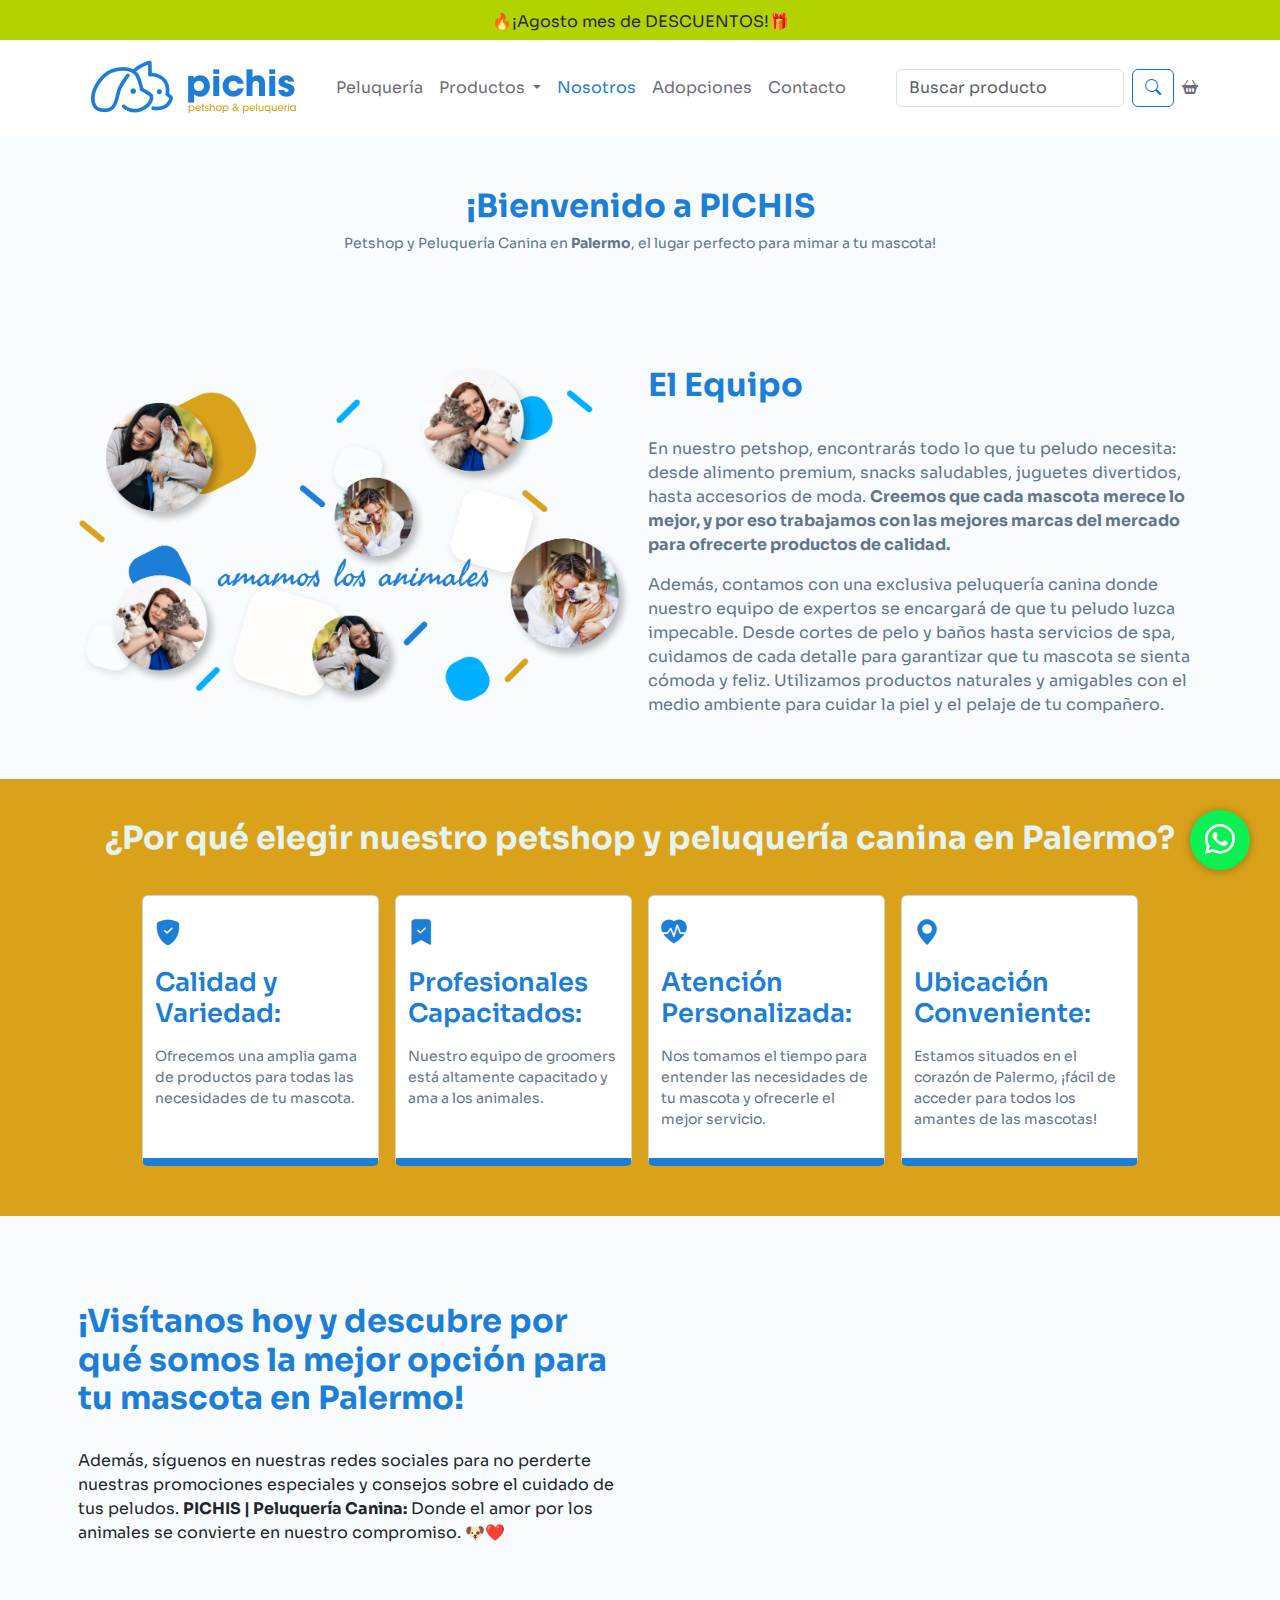
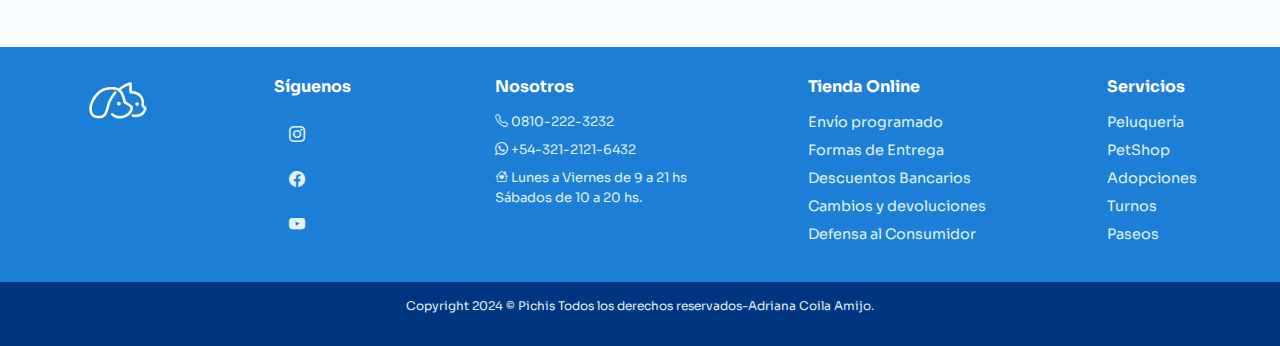
<file: html/nosotros.html>
<!doctype html>
<html lang="en">

  <head>
    <meta charset="utf-8">
    <meta name="viewport" content="width=device-width, initial-scale=1.0">
    <title>PICHIS | PetShop y Peluquería</title>
    <!-- favicon -->
    <link rel="icon" href="../imagenes/logo-favicon.png" type="imagenes/png">
    <!-- font -->
    <link rel="preconnect" href="https://fonts.googleapis.com">
    <link rel="preconnect" href="https://fonts.gstatic.com" crossorigin>
    <link href="https://fonts.googleapis.com/css2?family=Sora:wght@100..800&display=swap" rel="stylesheet">
    <!-- bootstrap -->
    <link href="https://cdn.jsdelivr.net/npm/bootstrap@5.3.3/dist/css/bootstrap.min.css" rel="stylesheet" integrity="sha384-QWTKZyjpPEjISv5WaRU9OFeRpok6YctnYmDr5pNlyT2bRjXh0JMhjY6hW+ALEwIH" crossorigin="anonymous">
    <!-- iconos de bootstrap -->
    <link rel="stylesheet" href="https://cdn.jsdelivr.net/npm/bootstrap-icons@1.11.3/font/bootstrap-icons.min.css">
    <!-- css -->
    <link rel="stylesheet" href="../css/style.css">
  </head>
  <body>
    <!-- Navbar bootstrap -->
    <header>
      <div class="dato-container">
          <p>🔥¡Agosto mes de DESCUENTOS!🎁</p>
      </div>
      <nav class="navbar navbar-expand-lg ">
        <div class="container">
          <a class="navbar-brand" href="../index.html"">
            <img src="../imagenes/logo-petshop1.png" alt="logo-petshop" class="logo-petshop">
          </a>
          <button class="navbar-toggler" type="button" data-bs-toggle="collapse" data-bs-target="#navbarSupportedContent" aria-controls="navbarSupportedContent" aria-expanded="false" aria-label="Toggle navigation">
            <span class="navbar-toggler-icon"></span>
          </button>
          <div class="collapse navbar-collapse" id="navbarSupportedContent">
            <ul class="navbar-nav me-auto mb-2 mb-lg-0">
              <li class="nav-item">
                <a class="nav-link color-gris" aria-current="page" href="../html/peluqueria.html">Peluquería</a>
              </li>
              <li class="nav-item dropdown">
                <a class="nav-link dropdown-toggle color-gris" href="../html/productos.html" role="button" data-bs-toggle="dropdown" aria-expanded="false">
                    Productos
                </a>
                <ul class="dropdown-menu">
                  <li><a class="dropdown-item color-gris" href="../html/gatos.html">Gatos</a></li>
                  <li><a class="dropdown-item color-gris" href="../html/perros.html">Perros</a></li>
                </ul>
              </li>
              <li class="nav-item">
                <a class="nav-link color-active" href="../html/nosotros.html">Nosotros</a>
              </li>
              <li class="nav-item">
                <a class="nav-link color-gris" href="../html/adopciones.html">Adopciones</a>
              </li>
              <li class="nav-item">
                <a class="nav-link color-gris" href="../html/contactos.html">Contacto</a>
              </li>
            </ul>
            <form class="d-flex" role="search">
              <input class="form-control me-2" type="search" placeholder="Buscar producto" aria-label="Search">
              <button class="btn btn-outline-primary" type="submit"><i class="bi bi-search"></i></button>
            </form>
          </div>
          <div class="carrito">
            <i class="bi bi-basket2-fill color-gris"></i>
          </div>
        </div>
      </nav>
    </header>
    <!-- fin navbar bootstrap -->
    <!--Whatsapp -->
    <a href="#" class="btn-wsp" target="_blank" alt="whatsapp">
      <i class="bi bi-whatsapp"></i>
    </a> 
    <!--sección presentacion">-->
    <section class="presentacion">
      <h3>¡Bienvenido a PICHIS</h3>
      <p>Petshop y Peluquería Canina en <strong>Palermo</strong>, el lugar perfecto para mimar a tu mascota! </p>
    </section>
    <!--sección info-container-->
    <section class="info-container">
      <div class="container">
        <div class="box">
            <img src="../imagenes/equipo.png" alt="equipo">
        </div>
        <div class="box">
          <h3>El Equipo</h3>
          <p>En nuestro petshop, encontrarás todo lo que tu peludo necesita: desde alimento premium, snacks saludables, juguetes divertidos, hasta accesorios de moda. <strong>Creemos que cada mascota merece lo mejor, y por eso trabajamos con las mejores marcas del mercado para ofrecerte productos de calidad.</strong>
          </p>
          <p>Además, contamos con una exclusiva peluquería canina donde nuestro equipo de expertos se encargará de que tu peludo luzca impecable. Desde cortes de pelo y baños hasta servicios de spa, cuidamos de cada detalle para garantizar que tu mascota se sienta cómoda y feliz. Utilizamos productos naturales y amigables con el medio ambiente para cuidar la piel y el pelaje de tu compañero.
          </p>
        </div>
      </div>
    </section>
    <!-- card2 -->
    <section class="card2">
      <h3>¿Por qué elegir nuestro petshop y peluquería canina en Palermo?</h3>
      <div class="container">
        <div class="card">
          <h5><i class="bi bi-shield-fill-check"></i></h5>
          <h5>Calidad y Variedad:</h5>
          <p>Ofrecemos una amplia gama de productos para todas las necesidades de tu mascota.</p>
        </div>
        <div class="card">
          <h5><i class="bi bi-bookmark-check-fill"></i> 
          <h5>Profesionales Capacitados:</h5>
          <p>Nuestro equipo de groomers está altamente capacitado y ama a los animales.</p>
        </div>
        <div class="card">
          <h5><i class="bi bi-heart-pulse-fill"></i></h5>
          <h5>Atención Personalizada:</h5>
          <p>Nos tomamos el tiempo para entender las necesidades de tu mascota y ofrecerle el mejor servicio.</p>
        </div>
        <div class="card">
          <h5><i class="bi bi-geo-alt-fill"></i></h5>
          <h5>Ubicación Conveniente:</h5>
          <p>Estamos situados en el corazón de Palermo, ¡fácil de acceder para todos los amantes de las mascotas!</p>
        </div>
      </div>
    </section>     
    <!--sección info-container-->
    <section class="info-video-container">
      <div class="container">
        <div class="box">
          <h3>¡Visítanos hoy y descubre por qué somos la mejor opción para tu mascota en Palermo!</h3>
             Además, síguenos en nuestras redes sociales para no perderte nuestras promociones especiales y consejos sobre el cuidado de tus peludos.
             <strong>PICHIS | Peluquería Canina:</strong> Donde el amor por los animales se convierte en nuestro compromiso. 🐶❤️
          </p>
        </div>
        <div class="box">
          <iframe src="https://www.youtube.com/embed/9fBUhi2TuzU?si=iO7IP8UFH-52uNHx" title="YouTube video player" frameborder="0" allow="accelerometer; autoplay; clipboard-write; encrypted-media; gyroscope; picture-in-picture; web-share" referrerpolicy="strict-origin-when-cross-origin" allowfullscreen></iframe>
        </div>
      </div>
    </section>
    <!-- footer -->
    <footer class="pie-pagina">
      <div class="grupo-1">
        <div class="box">
          <a href="../index.html">
            <img src="../imagenes/logo-petshop-s.svg" alt="logo-petshop">
          </a>
        </div>
        <div class="box">
          <h4>Síguenos</h4>
          <div class="red-social">
            <a href="#"><i class="bi bi-instagram"></i></a>
            <a href="#"><i class="bi bi-facebook"></i></a>
            <a href="#"><i class="bi bi-youtube"></i></a>
          </div>
        </div>
        <div class="box">
          <h4>Nosotros</h4>
            <p><i class="bi bi-telephone"></i> 
              0810-222-3232</p>
              <!-- <i class="bi bi-whatsapp"> -->
            <p><i class="bi bi-whatsapp"></i> +54-321-2121-6432</p></i>
          <p><i class="bi bi-house-heart"></i> Lunes a Viernes de 9 a 21 hs <br> Sábados de 10 a 20 hs.</p>
        </div>
        <div class="box-t">
          <h4>Tienda Online</h4>
          <a href="" class="tienda">Envío programado</a>
          <a href="" class="tienda">Formas de Entrega</a>
          <a href="" class="tienda">Descuentos Bancarios</a>
          <a href="" class="tienda">Cambios y devoluciones</a>
          <a href="" class="tienda">Defensa al Consumidor</a>
        </div>
        <div class="box-t">
          <h4>Servicios</h4>
          <a href="" class="tienda">Peluquería</a>
          <a href="" class="tienda">PetShop</a>
          <a href="" class="tienda">Adopciones</a>
          <a href="" class="tienda">Turnos</a>
          <a href="" class="tienda">Paseos</a>
        </div>
      </div>
      <div class="grupo-2">
        <p>Copyright 2024 © Pichis Todos los derechos reservados-Adriana Coila Amijo.</p>
      </div>
    </footer>
    <!-- fin footer -->
    <!-- Script de bootstrap -->
    <script src="https://cdn.jsdelivr.net/npm/@popperjs/core@2.11.8/dist/umd/popper.min.js" integrity="sha384-I7E8VVD/ismYTF4hNIPjVp/Zjvgyol6VFvRkX/vR+Vc4jQkC+hVqc2pM8ODewa9r" crossorigin="anonymous"></script>
    <script src="https://cdn.jsdelivr.net/npm/bootstrap@5.3.3/dist/js/bootstrap.min.js" integrity="sha384-0pUGZvbkm6XF6gxjEnlmuGrJXVbNuzT9qBBavbLwCsOGabYfZo0T0to5eqruptLy" crossorigin="anonymous"></script>
  </body>
</html>
</file>
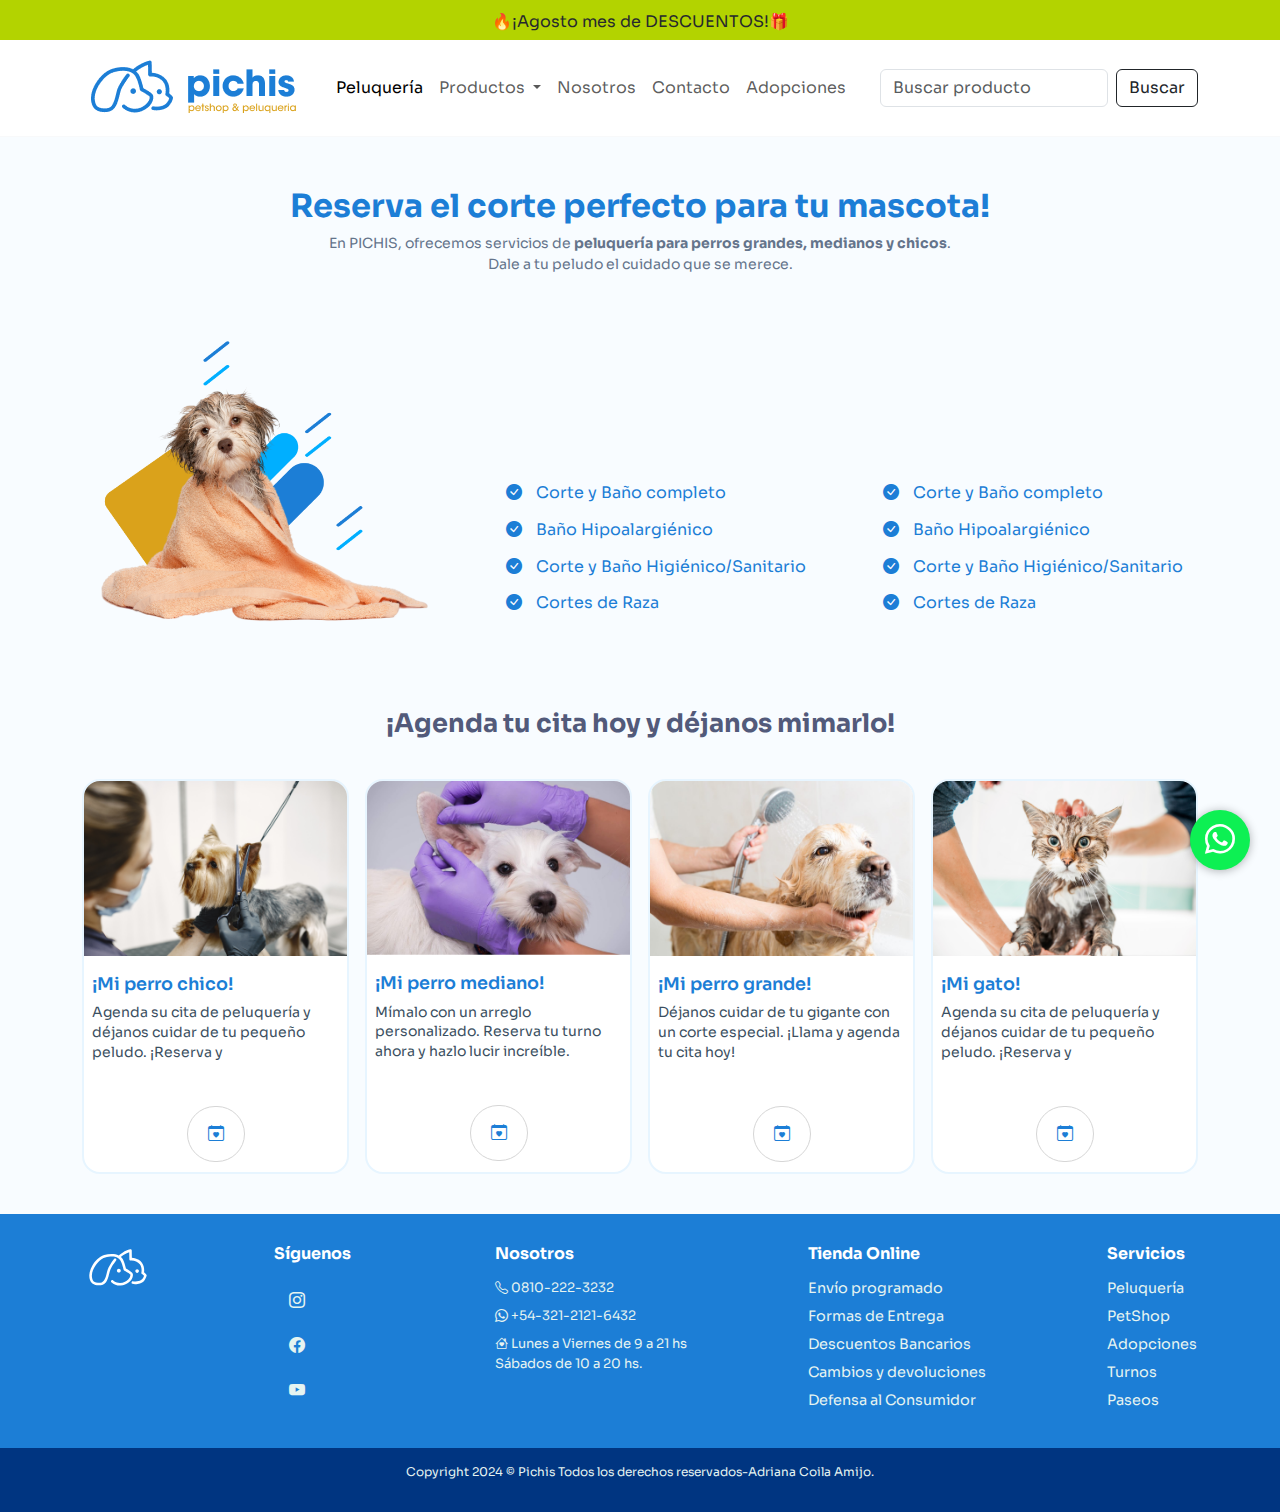
<file: html/peluqueria.html>
<!doctype html>
<html lang="en">
  <head>
    <meta charset="utf-8">
    <meta name="viewport" content="width=device-width, initial-scale=1.0">
    <title>PICHIS PetShop y Peluquería</title>
    <!-- favicon -->
    <link rel="icon" href="../imagenes/logo-favicon.png" type="imagenes/png">
    <!-- font -->
    <link rel="preconnect" href="https://fonts.googleapis.com">
    <link rel="preconnect" href="https://fonts.gstatic.com" crossorigin>
    <link href="https://fonts.googleapis.com/css2?family=Sora:wght@100..800&display=swap" rel="stylesheet">
    <!-- bootstrap -->
    <link href="https://cdn.jsdelivr.net/npm/bootstrap@5.3.3/dist/css/bootstrap.min.css" rel="stylesheet" integrity="sha384-QWTKZyjpPEjISv5WaRU9OFeRpok6YctnYmDr5pNlyT2bRjXh0JMhjY6hW+ALEwIH" crossorigin="anonymous">
    <!-- iconos de bootstrap -->
    <link rel="stylesheet" href="https://cdn.jsdelivr.net/npm/bootstrap-icons@1.11.3/font/bootstrap-icons.min.css">
    <!-- css -->
    <link rel="stylesheet" href="../css/style.css">
</head>
  <body>
    <!-- Navbar bootstrap -->
     <header>
      <div class="dato-container">
          <p>🔥¡Agosto mes de DESCUENTOS!🎁</p>
      </div>
       <nav class="navbar navbar-expand-lg ">
          <div class="container">
            <a class="navbar-brand" href="../index.html">
              <img src="../imagenes/logo-petshop1.png" alt="logo-petshop" class="logo-petshop">
            </a>
            <button class="navbar-toggler" type="button" data-bs-toggle="collapse" data-bs-target="#navbarSupportedContent" aria-controls="navbarSupportedContent" aria-expanded="false" aria-label="Toggle navigation">
              <span class="navbar-toggler-icon"></span>
            </button>
            <div class="collapse navbar-collapse" id="navbarSupportedContent">
              <ul class="navbar-nav me-auto mb-2 mb-lg-0">
                <li class="nav-item">
                  <a class="nav-link active" aria-current="page" href="../html/peluqueria.html">Peluquería</a>
                </li>
                <li class="nav-item dropdown">
                  <a class="nav-link dropdown-toggle" href="../html/productos.html" role="button" data-bs-toggle="dropdown" aria-expanded="false">
                    Productos
                  </a>
                  <ul class="dropdown-menu">
                    <li><a class="dropdown-item" href="../html/gatos.html">Gatos</a></li>
                    <li><a class="dropdown-item" href="../html/perros.html">Perros</a></li>
                  </ul>
                </li>
                <li class="nav-item">
                  <a class="nav-link" href="../html/nosotros.html">Nosotros</a>
                </li>
                <li class="nav-item">
                  <a class="nav-link" href="../html/contactos.html">Contacto</a>
                </li>
                <li class="nav-item">
                  <a class="nav-link" href="../html/adopciones.html">Adopciones</a>
                </li>
              </ul>
              <form class="d-flex" role="search">
                <input class="form-control me-2" type="search" placeholder="Buscar producto" aria-label="Search">
                <button class="btn btn-outline-dark" type="submit">Buscar</button>
              </form>
            </div>
          </div>
        </nav>
      </header>
    <!-- fin navbar bootstrap -->
    <!--Whatsapp -->
    <a href="#" class="btn-wsp" target="_blank" alt="whatsapp">
      <i class="bi bi-whatsapp"></i>
    </a>
    <!-- sección presentacion" -->
      <section class="presentacion">
        <h3>Reserva el corte perfecto para tu mascota!</h3>
        <p>En PICHIS, ofrecemos servicios de <strong>peluquería para perros grandes, medianos y chicos</strong>. 
        <br> Dale a tu peludo el cuidado que se merece.</p>
      </section>
      <!-- baños-container -->
      <section class="baños-container">
        <div class="container">
          <div class="box">
            <img src="../imagenes/img-peluqueria.png" alt="peluqueria para perros y gatos">
          </div>
          <div class="box">
            <ul>
              <li><i class="bi bi-check-circle-fill"></i> Corte y Baño completo</li>
              <li><i class="bi bi-check-circle-fill"></i> Baño Hipoalargiénico</li>
              <li><i class="bi bi-check-circle-fill"></i> Corte y Baño Higiénico/Sanitario</li>
              <li><i class="bi bi-check-circle-fill"></i> Cortes de Raza</li>
            </ul>
          </div>
          <div class="box">
            <ul>
              <li><i class="bi bi-check-circle-fill"></i> Corte y Baño completo</li>
              <li><i class="bi bi-check-circle-fill"></i> Baño Hipoalargiénico</li>
              <li><i class="bi bi-check-circle-fill"></i> Corte y Baño Higiénico/Sanitario</li>
              <li><i class="bi bi-check-circle-fill"></i> Cortes de Raza</li>
            </ul>
          </div>
        </div>
      </section>
    <!-- tamaños-container-->
      <section class="tamaños-container">
        <h4><strong>¡Agenda tu cita hoy y déjanos mimarlo!</strong></h4>
        <div class="container">
          <div class="box">
            <img src="../imagenes/f-peliqueria-p.png" alt="...">
            <div class="card-body">
              <h5 class="title">¡Mi perro chico!</h5>
              <p>Agenda su cita de peluquería y déjanos cuidar de tu pequeño peludo. ¡Reserva y</p>
            </div>
            <button class="boton-1" title="Reservar Turno"><i class="bi bi-calendar-heart" ></i></button>
          </div>
          <div class="box">
            <img src="../imagenes/f-peluqueria-m.png" alt="...">
            <div class="card-body">
              <h5 class="title">¡Mi perro mediano!</h5>
              <p>Mímalo con un arreglo personalizado. Reserva tu turno ahora y hazlo lucir increíble.</p>
            </div>
              <button class="boton-1" title="Reservar Turno"><i class="bi bi-calendar-heart" ></i></button>
          </div>
          <div class="box">
            <img src="../imagenes/f-peluqueria-g.png" alt="...">
            <div class="card-body">
              <h5 class="title">¡Mi perro grande!</h5>
              <p>Déjanos cuidar de tu gigante con un corte especial. ¡Llama y agenda tu cita hoy!</p>
            </div>
            <button class="boton-1" title="Reservar Turno"><i class="bi bi-calendar-heart" ></i></button>
          </div>
          <div class="box">
            <img src="../imagenes/f-peluqueria-c.png" alt="...">
            <div class="card-body">
              <h5>¡Mi gato!</h5>
              <p>Agenda su cita de peluquería y déjanos cuidar de tu pequeño peludo. ¡Reserva y</p>
            </div>
            <button class="boton-1" title="Reservar Turno"><i class="bi bi-calendar-heart" ></i></button>
          </div>
          </div>
        </div>
      </section>
      
    <!-- sección video peluqueria
      <section class="pelu-container">
        <div class="container">
          <div class="row">
            <div class="col-sm">
                <h3>¿Tu peludo necesita un buen corte o un baño relajante? ¡Aquí estamos para mimarlo! 🐾✂️</h3>
                <p>En nuestra peluquería, cada perro es una estrella. Nuestro equipo amante de las mascotas se asegurará de que tu compañero tenga un día divertido y salga luciendo increíble.
                <br>
                ¡Ven y dale a tu perro el spa que se merece! Te esperamos con mucha energía y muchos mimos. 🌟
                </p>
              </div>
              <div class="col-sm">
                <iframe src="https://www.youtube.com/embed/9fBUhi2TuzU?si=iO7IP8UFH-52uNHx" title="YouTube video player" frameborder="0" allow="accelerometer; autoplay; clipboard-write; encrypted-media; gyroscope; picture-in-picture; web-share" referrerpolicy="strict-origin-when-cross-origin" allowfullscreen></iframe>
              </div>
          </div>
        </div>
     </section> -->
    <!-- footer -->
    <footer class="pie-pagina">
      <div class="grupo-1">
        <div class="box">
          <a href="../index.html">
            <img src="../imagenes/logo-petshop-s.svg" alt="logo-petshop">
          </a>
        </div>
        <div class="box">
          <h4>Síguenos</h4>
          <div class="red-social">
            <a href="#"><i class="bi bi-instagram"></i></a>
            <a href="#"><i class="bi bi-facebook"></i></a>
            <a href="#"><i class="bi bi-youtube"></i></a>
          </div>
        </div>
        <div class="box">
          <h4>Nosotros</h4>
            <p><i class="bi bi-telephone"></i> 
              0810-222-3232</p>
              <!-- <i class="bi bi-whatsapp"> -->
            <p><i class="bi bi-whatsapp"></i> +54-321-2121-6432</p></i>
          <p><i class="bi bi-house-heart"></i> Lunes a Viernes de 9 a 21 hs <br> Sábados de 10 a 20 hs.</p>
        </div>
        <div class="box-t">
          <h4>Tienda Online</h4>
          <a href="" class="tienda">Envío programado</a>
          <a href="" class="tienda">Formas de Entrega</a>
          <a href="" class="tienda">Descuentos Bancarios</a>
          <a href="" class="tienda">Cambios y devoluciones</a>
          <a href="" class="tienda">Defensa al Consumidor</a>
        </div>
        <div class="box-t">
          <h4>Servicios</h4>
          <a href="" class="tienda">Peluquería</a>
          <a href="" class="tienda">PetShop</a>
          <a href="" class="tienda">Adopciones</a>
          <a href="" class="tienda">Turnos</a>
          <a href="" class="tienda">Paseos</a>
        </div>
      </div>
      <div class="grupo-2">
        <p>Copyright 2024 © Pichis Todos los derechos reservados-Adriana Coila Amijo.</p>
      </div>
    </footer>
    <!-- fin footer -->
     <!-- Script de bootstrap -->
     <script src="https://cdn.jsdelivr.net/npm/@popperjs/core@2.11.8/dist/umd/popper.min.js" integrity="sha384-I7E8VVD/ismYTF4hNIPjVp/Zjvgyol6VFvRkX/vR+Vc4jQkC+hVqc2pM8ODewa9r" crossorigin="anonymous"></script>
     <script src="https://cdn.jsdelivr.net/npm/bootstrap@5.3.3/dist/js/bootstrap.min.js" integrity="sha384-0pUGZvbkm6XF6gxjEnlmuGrJXVbNuzT9qBBavbLwCsOGabYfZo0T0to5eqruptLy" crossorigin="anonymous"></script>
  </body>
</html>
</file>
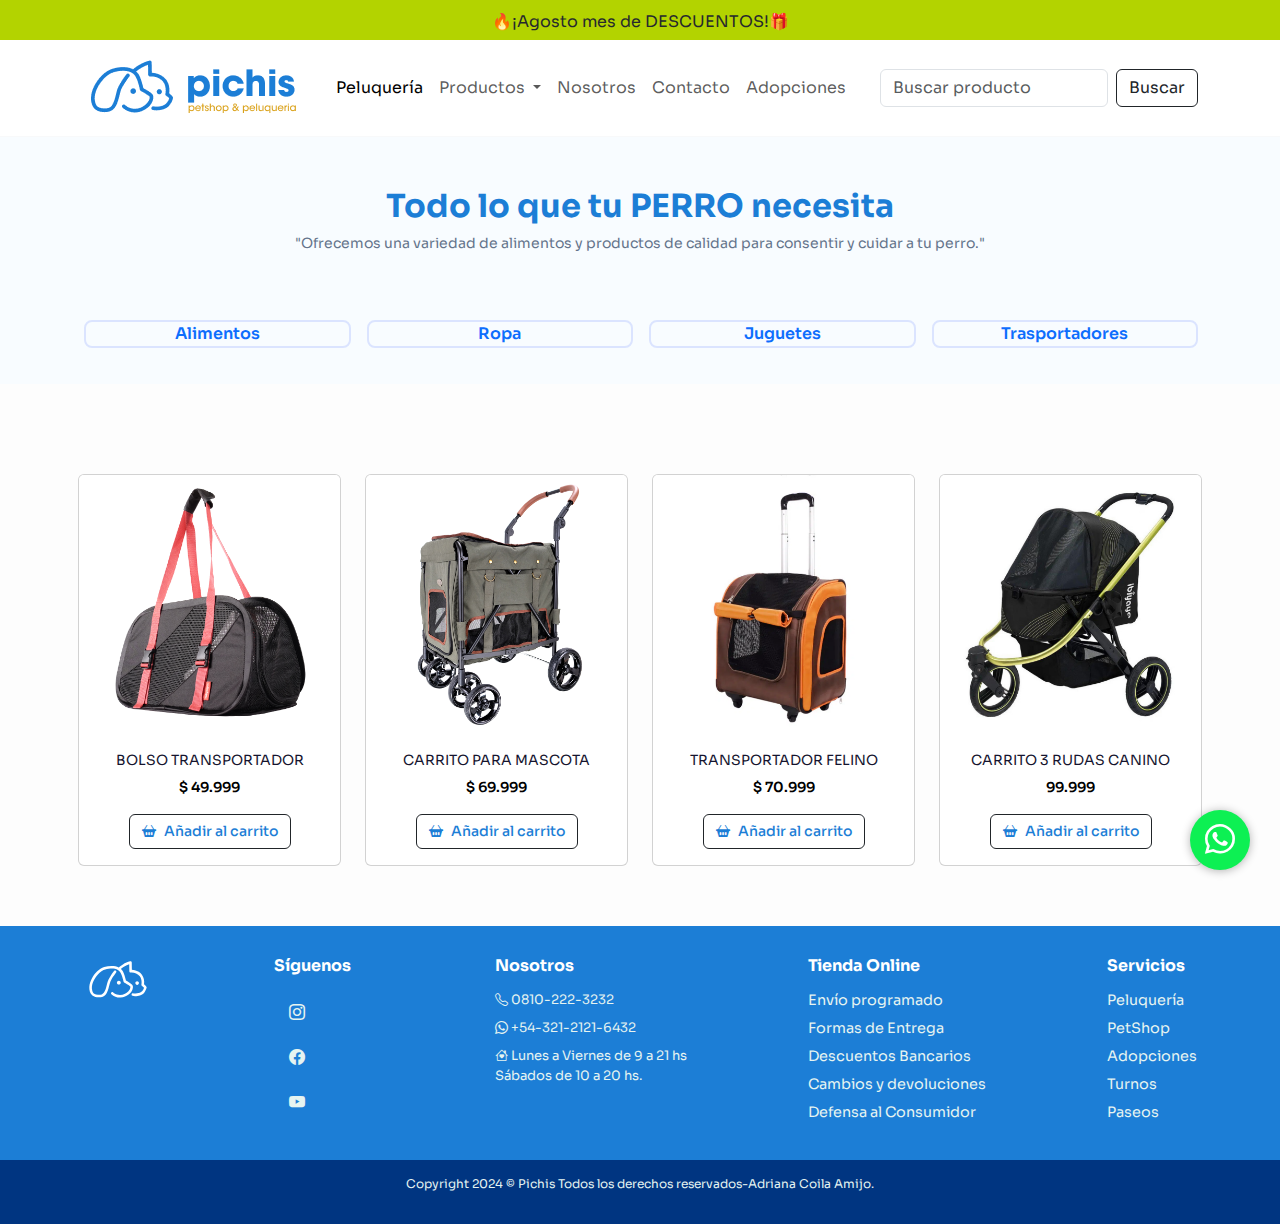
<file: html/perros.html>
<!doctype html>
<html lang="en">

  <head>
    <meta charset="utf-8">
    <meta name="viewport" content="width=device-width, initial-scale=1.0">
    <title>PICHIS PetShop y Peluquería</title>
    <!-- favicon -->
    <link rel="icon" href="../imagenes/logo-favicon.png" type="imagenes/png">
    <!-- font -->
    <link rel="preconnect" href="https://fonts.googleapis.com">
    <link rel="preconnect" href="https://fonts.gstatic.com" crossorigin>
    <link href="https://fonts.googleapis.com/css2?family=Sora:wght@100..800&display=swap" rel="stylesheet">
    <!-- bootstrap -->
    <link href="https://cdn.jsdelivr.net/npm/bootstrap@5.3.3/dist/css/bootstrap.min.css" rel="stylesheet" integrity="sha384-QWTKZyjpPEjISv5WaRU9OFeRpok6YctnYmDr5pNlyT2bRjXh0JMhjY6hW+ALEwIH" crossorigin="anonymous">
    <!-- iconos de bootstrap -->
    <link rel="stylesheet" href="https://cdn.jsdelivr.net/npm/bootstrap-icons@1.11.3/font/bootstrap-icons.min.css">
    <!-- css -->
    <link rel="stylesheet" href="../css/style.css">
</head>
  <body>
    <!-- Navbar bootstrap -->
     <header>
      <div class="dato-container">
          <p>🔥¡Agosto mes de DESCUENTOS!🎁</p>
      </div>
       <nav class="navbar navbar-expand-lg ">
          <div class="container">
            <a class="navbar-brand" href="../index.html">
              <img src="../imagenes/logo-petshop1.png" alt="logo-petshop" class="logo-petshop">
            </a>
            <button class="navbar-toggler" type="button" data-bs-toggle="collapse" data-bs-target="#navbarSupportedContent" aria-controls="navbarSupportedContent" aria-expanded="false" aria-label="Toggle navigation">
              <span class="navbar-toggler-icon"></span>
            </button>
            <div class="collapse navbar-collapse" id="navbarSupportedContent">
              <ul class="navbar-nav me-auto mb-2 mb-lg-0">
                <li class="nav-item">
                  <a class="nav-link active" aria-current="page" href="../html/peluqueria.html">Peluquería</a>
                </li>
                <li class="nav-item dropdown">
                  <a class="nav-link dropdown-toggle" href="../html/productos.html" role="button" data-bs-toggle="dropdown" aria-expanded="false">
                    Productos
                  </a>
                  <ul class="dropdown-menu">
                    <li><a class="dropdown-item" href="../html/gatos.html">Gatos</a></li>
                    <li><a class="dropdown-item" href="../html/perros.html">Perros</a></li>
                  </ul>
                </li>
                <li class="nav-item">
                  <a class="nav-link" href="../html/nosotros.html">Nosotros</a>
                </li>
                <li class="nav-item">
                  <a class="nav-link" href="../html/contactos.html">Contacto</a>
                </li>
                <li class="nav-item">
                  <a class="nav-link" href="../html/adopciones.html">Adopciones</a>
                </li>
              </ul>
              <form class="d-flex" role="search">
                <input class="form-control me-2" type="search" placeholder="Buscar producto" aria-label="Search">
                <button class="btn btn-outline-dark" type="submit">Buscar</button>
              </form>
            </div>
          </div>
        </nav>
     </header>
    <!-- fin navbar bootstrap -->
    <!--Whatsapp -->
    <a href="#" class="btn-wsp" target="_blank" alt="whatsapp">
      <i class="bi bi-whatsapp"></i>
    </a>
    <!-- titulo-container -->
     <div class="presentacion">
      <h3>
        Todo lo que tu PERRO necesita
      </h3>
       <p>"Ofrecemos una variedad de alimentos y productos de calidad para consentir y cuidar a tu perro."</p> 
     </div>
     <!-- menu-container -->
     <section class="menu-container">
      <div class="container">
        <ul>
          <li>
            <a href="">Alimentos</a>
          </li>
          <li>
            <a href="">Ropa</a>
          </li>
          <li>
            <a href="">Juguetes</a>
          </li>
          <li>
            <a href="">Trasportadores</a>
          </li>
        </ul>
      </div>
     </section>
    <!-- fin menu-container -->
    <!--section de productos para perros-->      
    <section class="productos-container">  
      <div class="container"> 
        <div class="row text-center">
          <div class="col-6 col-md-3 col-lg-3">  
             <div class="card">
                    <img src="../imagenes/prod-p-1.jpg" class="card-img-top" alt="carrito para perros">  
                    <div class="card-body">  
                      <h6>BOLSO TRANSPORTADOR</h6>  
                      <p>$ 49.999</p>  
                      <a href="default.asp" target="_blank" class="btn btn-outline-dark">  
                        <i class="bi bi-basket2-fill" style="padding-right: 8px;"></i>Añadir al carrito 
                      </a>  
                    </div>
             </div>  
          </div>  
          <div class="col-6 col-md-3 col-lg-3">  
          <div class="card"> 
              <a href="#">
              <img src="../imagenes/prod-p-2.jpg" class="card-img-top" alt="carrito para gatos">  
              </a> 
             <div class="card-body">  
                         <h6>CARRITO PARA MASCOTA</h6>  
                         <p>$ 69.999</p>  
                         <a href="default.asp" target="_blank" class="btn btn-outline-dark">  
                           <i class="bi bi-basket2-fill" style="padding-right: 8px;"></i>Añadir al carrito 
                         </a>  
                     </div>
                    
            </div>  
          </div>
          <div class="col-6 col-md-3 col-lg-3">  
          <div class="card">  
                     <img src="../imagenes/prod-p-3.webp" class="card-img-top" alt="camita para perros">  
                      <div class="card-body">  
                         <h6>TRANSPORTADOR FELINO</h6>  
                         <p>$ 70.999</p>  
                         <a href="default.asp" target="_blank" class="btn btn-outline-dark">  
                           <i class="bi bi-basket2-fill" style="padding-right: 8px;"></i>Añadir al carrito  
                         </a>  
                      </div>  
            </div>  
          </div>  
          <div class="col-6 col-md-3 col-lg-3">  
            <div class="card">  
                   <img src="../imagenes/prod-p-4.png" class="card-img-top" alt="juguete para mascotas">  
                     <div class="card-body">  
                       <h6>CARRITO 3 RUDAS CANINO</h6>  
                       <p>99.999</p>  
                       <a href="default.asp" target="_blank" class="btn btn-outline-dark">  
                         <i class="bi bi-basket2-fill" style="padding-right: 8px;"></i>Añadir al carrito  
                       </a>  
                     </div>  
            </div>  
          </div>  
        </div>  
      </div>  
    </section>  
   <!-- fin section de productos-->
    <!-- footer -->
     <footer class="pie-pagina">
      <div class="grupo-1">
        <div class="box">
          <a href="../index.html">
            <img src="../imagenes/logo-petshop-s.svg" alt="logo-petshop">
          </a>
        </div>
        <div class="box">
          <h4>Síguenos</h4>
          <div class="red-social">
            <a href="#"><i class="bi bi-instagram"></i></a>
            <a href="#"><i class="bi bi-facebook"></i></a>
            <a href="#"><i class="bi bi-youtube"></i></a>
          </div>
        </div>
        <div class="box">
          <h4>Nosotros</h4>
            <p><i class="bi bi-telephone"></i> 
              0810-222-3232</p>
              <!-- <i class="bi bi-whatsapp"> -->
            <p><i class="bi bi-whatsapp"></i> +54-321-2121-6432</p></i>
          <p><i class="bi bi-house-heart"></i> Lunes a Viernes de 9 a 21 hs <br> Sábados de 10 a 20 hs.</p>
        </div>
        <div class="box-t">
          <h4>Tienda Online</h4>
          <a href="" class="tienda">Envío programado</a>
          <a href="" class="tienda">Formas de Entrega</a>
          <a href="" class="tienda">Descuentos Bancarios</a>
          <a href="" class="tienda">Cambios y devoluciones</a>
          <a href="" class="tienda">Defensa al Consumidor</a>
        </div>
        <div class="box-t">
          <h4>Servicios</h4>
          <a href="" class="tienda">Peluquería</a>
          <a href="" class="tienda">PetShop</a>
          <a href="" class="tienda">Adopciones</a>
          <a href="" class="tienda">Turnos</a>
          <a href="" class="tienda">Paseos</a>
        </div>
      </div>
      <div class="grupo-2">
        <p>Copyright 2024 © Pichis Todos los derechos reservados-Adriana Coila Amijo.</p>
      </div>
     </footer>
    <!-- fin footer -->
    <!-- Script de bootstrap -->
     <script src="https://cdn.jsdelivr.net/npm/@popperjs/core@2.11.8/dist/umd/popper.min.js" integrity="sha384-I7E8VVD/ismYTF4hNIPjVp/Zjvgyol6VFvRkX/vR+Vc4jQkC+hVqc2pM8ODewa9r" crossorigin="anonymous"></script>
     <script src="https://cdn.jsdelivr.net/npm/bootstrap@5.3.3/dist/js/bootstrap.min.js" integrity="sha384-0pUGZvbkm6XF6gxjEnlmuGrJXVbNuzT9qBBavbLwCsOGabYfZo0T0to5eqruptLy" crossorigin="anonymous"></script>
  </body>
</html>
</file>
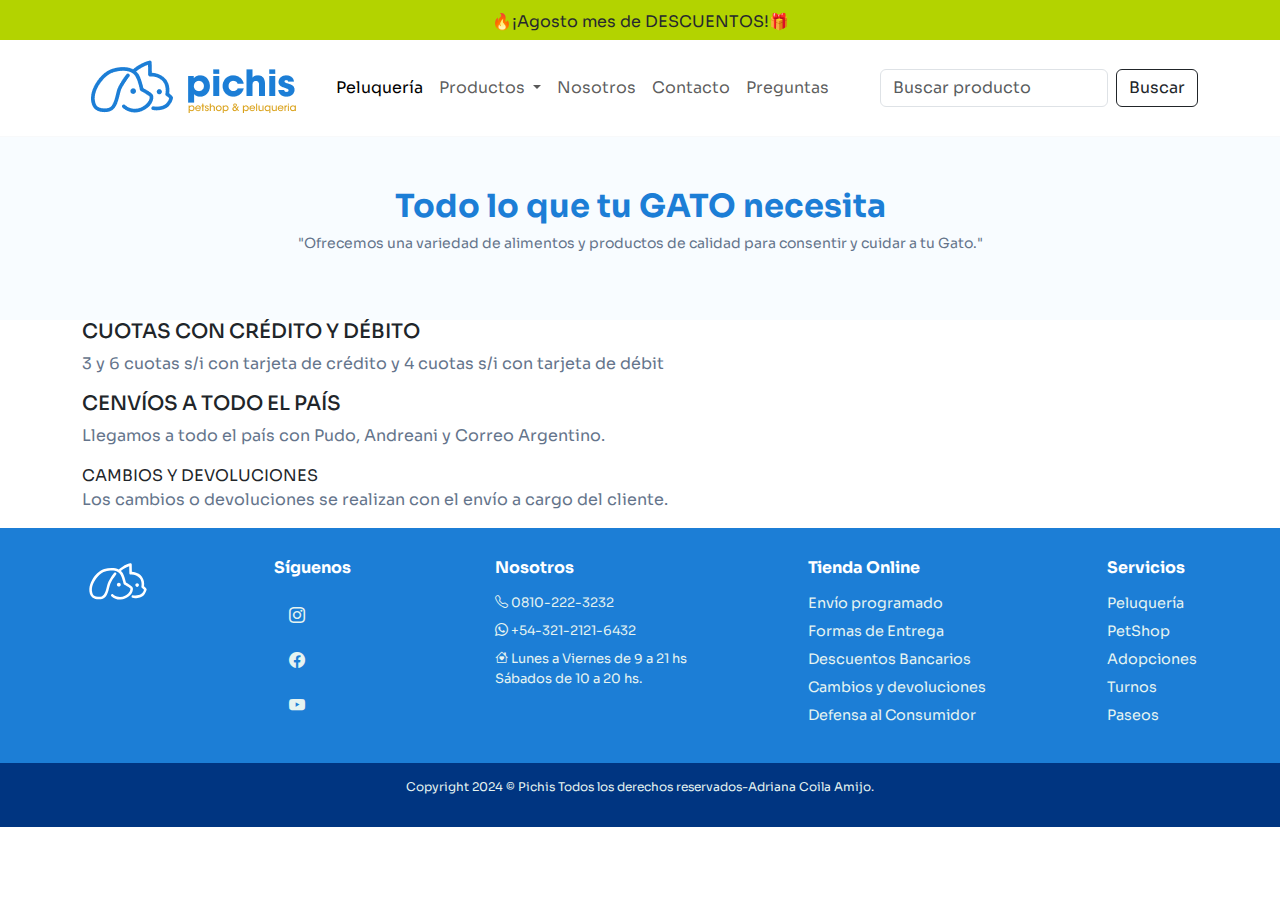
<file: html/preguntas.html>
<!doctype html>
<html lang="en">

  <head>
    <meta charset="utf-8">
    <meta name="viewport" content="width=device-width, initial-scale=1.0">
    <title>PetShop</title>
    <!-- font -->
    <link rel="preconnect" href="https://fonts.googleapis.com">
    <link rel="preconnect" href="https://fonts.gstatic.com" crossorigin>
    <link href="https://fonts.googleapis.com/css2?family=Sora:wght@100..800&display=swap" rel="stylesheet">
    <!-- bootstrap -->
    <link href="https://cdn.jsdelivr.net/npm/bootstrap@5.3.3/dist/css/bootstrap.min.css" rel="stylesheet" integrity="sha384-QWTKZyjpPEjISv5WaRU9OFeRpok6YctnYmDr5pNlyT2bRjXh0JMhjY6hW+ALEwIH" crossorigin="anonymous">
    <!-- iconos de bootstrap -->
    <link rel="stylesheet" href="https://cdn.jsdelivr.net/npm/bootstrap-icons@1.11.3/font/bootstrap-icons.min.css">
    <!-- css -->
    <link rel="stylesheet" href="../css/style.css">
</head>
  <body>
    <!-- Navbar bootstrap -->
     <header>
      <div class="dato-container">
          <p>🔥¡Agosto mes de DESCUENTOS!🎁</p>
      </div>
       <nav class="navbar navbar-expand-lg ">
          <div class="container">
            <a class="navbar-brand" href="index.html">
              <img src="../imagenes/logo-petshop1.png" alt="logo-petshop" class="logo-petshop">
            </a>
            <button class="navbar-toggler" type="button" data-bs-toggle="collapse" data-bs-target="#navbarSupportedContent" aria-controls="navbarSupportedContent" aria-expanded="false" aria-label="Toggle navigation">
              <span class="navbar-toggler-icon"></span>
            </button>
            <div class="collapse navbar-collapse" id="navbarSupportedContent">
              <ul class="navbar-nav me-auto mb-2 mb-lg-0">
                <li class="nav-item">
                  <a class="nav-link active" aria-current="page" href="../html/peluqueria.html">Peluquería</a>
                </li>
                <li class="nav-item dropdown">
                  <a class="nav-link dropdown-toggle" href="../html/productos.html" role="button" data-bs-toggle="dropdown" aria-expanded="false">
                    Productos
                  </a>
                  <ul class="dropdown-menu">
                    <li><a class="dropdown-item" href="../html/gatos.html">Gatos</a></li>
                    <li><a class="dropdown-item" href="../html/perros.html">Perros</a></li>
                  </ul>
                </li>
                <li class="nav-item">
                  <a class="nav-link" href="../html/nosotros.html">Nosotros</a>
                </li>
                <li class="nav-item">
                  <a class="nav-link" href="../html/contactos.html">Contacto</a>
                </li>
                <li class="nav-item">
                  <a class="nav-link" href="../html/preguntas.html">Preguntas</a>
                </li>
              </ul>
              <form class="d-flex" role="search">
                <input class="form-control me-2" type="search" placeholder="Buscar producto" aria-label="Search">
                <button class="btn btn-outline-dark" type="submit">Buscar</button>
              </form>
            </div>
          </div>
        </nav>
      </header>
    <!-- fin navbar bootstrap -->
   <!-- sección presentacion" -->
   <section class="presentacion">
      <h3>
        Todo lo que tu GATO necesita
      </h3>
      <p>"Ofrecemos una variedad de alimentos y productos de calidad para consentir y cuidar a tu Gato."</p> 
    </section>
    <!-- seccion preguntas -->
    <section class="preguntas">
      <div class="container">
        <div class="box">
         <h5>CUOTAS CON CRÉDITO Y DÉBITO</h5>
          <p>3 y 6 cuotas s/i con tarjeta de crédito y 4 cuotas s/i con tarjeta de débit</p>
        </div>
        <div class="box">
          <h5>CENVÍOS A TODO EL PAÍS</h5>
          <p>Llegamos a todo el país con Pudo, Andreani y Correo Argentino.</p>
        </div>
        <div class="box">
          <h5></h5>CAMBIOS Y DEVOLUCIONES</h5>
          <p>Los cambios o devoluciones se realizan con el envío a cargo del cliente.</p>
        </div>
      </div>
    </section>
    <!-- footer -->
    <footer class="pie-pagina">
      <div class="grupo-1">
        <div class="box">
          <a href="../index.html">
            <img src="../imagenes/logo-petshop-s.svg" alt="logo-petshop">
          </a>
        </div>
        <div class="box">
          <h4>Síguenos</h4>
          <div class="red-social">
            <a href="#"><i class="bi bi-instagram"></i></a>
            <a href="#"><i class="bi bi-facebook"></i></a>
            <a href="#"><i class="bi bi-youtube"></i></a>
          </div>
        </div>
        <div class="box">
          <h4>Nosotros</h4>
            <p><i class="bi bi-telephone"></i> 
              0810-222-3232</p>
              <!-- <i class="bi bi-whatsapp"> -->
            <p><i class="bi bi-whatsapp"></i> +54-321-2121-6432</p></i>
          <p><i class="bi bi-house-heart"></i> Lunes a Viernes de 9 a 21 hs <br> Sábados de 10 a 20 hs.</p>
        </div>
        <div class="box-t">
          <h4>Tienda Online</h4>
          <a href="" class="tienda">Envío programado</a>
          <a href="" class="tienda">Formas de Entrega</a>
          <a href="" class="tienda">Descuentos Bancarios</a>
          <a href="" class="tienda">Cambios y devoluciones</a>
          <a href="" class="tienda">Defensa al Consumidor</a>
        </div>
        <div class="box-t">
          <h4>Servicios</h4>
          <a href="" class="tienda">Peluquería</a>
          <a href="" class="tienda">PetShop</a>
          <a href="" class="tienda">Adopciones</a>
          <a href="" class="tienda">Turnos</a>
          <a href="" class="tienda">Paseos</a>
        </div>
      </div>
      <div class="grupo-2">
        <p>Copyright 2024 © Pichis Todos los derechos reservados-Adriana Coila Amijo.</p>
      </div>
    </footer>
    <!-- fin footer -->
       <!-- Script de bootstrap -->
       <script src="https://cdn.jsdelivr.net/npm/@popperjs/core@2.11.8/dist/umd/popper.min.js" integrity="sha384-I7E8VVD/ismYTF4hNIPjVp/Zjvgyol6VFvRkX/vR+Vc4jQkC+hVqc2pM8ODewa9r" crossorigin="anonymous"></script>
       <script src="https://cdn.jsdelivr.net/npm/bootstrap@5.3.3/dist/js/bootstrap.min.js" integrity="sha384-0pUGZvbkm6XF6gxjEnlmuGrJXVbNuzT9qBBavbLwCsOGabYfZo0T0to5eqruptLy" crossorigin="anonymous"></script>
    </body>
  </html>
</file>
<file: css/style.css>
@charset "UTF-8";
* {
  margin: 0;
  padding: 0;
  box-sizing: border-box;
  font-family: "Sora", sans-serif;
}

.sora-uniquifier {
  font-family: "Sora", sans-serif;
  font-optical-sizing: auto;
  font-weight: weight;
  font-style: normal;
}

h2 {
  font-weight: 700;
  font-size: 40px;
  font-weight: 700;
}

h3 {
  font-family: "Sora", sans-serif;
  font-weight: 700;
  font-size: 32px;
}

p {
  font-family: "Sora", sans-serif;
  font-weight: 400;
  font-size: 1rem;
  color: #64748B;
}

.btn-wsp {
  position: fixed;
  width: 60px;
  height: 60px;
  line-height: 60px;
  bottom: 30px;
  right: 30px;
  background: #0df053;
  color: white;
  border-radius: 55px;
  text-align: center;
  font-size: 30px;
  box-shadow: 0px 1px 10px rgba(0, 0, 0, 0.3);
  z-index: 100;
}
.btn-wsp:hover {
  text-decoration: none;
  color: #0df053;
  background: white;
}

.boton {
  color: white;
  background-color: #1c7ed6;
  border: none;
  padding: 15px 32px;
  font-size: 18px;
  border-radius: 5px;
  transition: 1s;
  cursor: pointer;
}
.boton:hover {
  background-color: #00afff;
  box-shadow: 0 4px 8px 0 rgba(0, 0, 0, 0.2), 0 6px 20px 0 rgba(0, 0, 0, 0.1);
}

.boton-1 {
  text-align: center;
  justify-content: center;
  color: #1c7ed6;
  border: 1px solid rgb(214, 214, 214);
  padding: 15px 20px;
  font-size: 16px;
  border-radius: 100px;
  background: white;
  transition: 1s;
  cursor: pointer;
}
.boton-1:hover {
  color: white;
  background-color: #00afff;
  box-shadow: 0 4px 8px 0 rgba(0, 0, 0, 0.2), 0 6px 20px 0 rgba(0, 0, 0, 0.1);
}

.menu-container {
  background: #f8fcff;
  padding-bottom: 20px;
  color: rgb(211, 233, 233);
}
.menu-container .container ul {
  display: grid;
  grid-template-columns: repeat(2, 1fr);
  grid-column-gap: 18px;
  column-gap: 16px;
  row-gap: 8px;
  list-style: none;
  margin-left: -30px;
}
.menu-container .container ul li {
  border: 2px solid #dbe4ff;
  border-radius: 8px;
  text-align: center;
}
.menu-container .container ul li a {
  text-decoration: none;
  font-weight: 600;
  font-size: 1rem;
}
.menu-container .container ul li:hover {
  color: white;
  background: #dbe4ff;
  border: 2px solid #1c7ed6;
}

.presentacion {
  text-align: center;
  padding: 50px 16px;
}
.presentacion h3 {
  color: #1c7ed6;
}
.presentacion p {
  font-size: 14px;
}

header {
  border-bottom: 1px solid #f8f9fa;
  background-color: white;
  width: 100%;
}
header .dato-container {
  background-color: #b3d300;
  padding: 10px 0px;
  text-align: center;
  height: 2.5rem;
  font-family: "Sora", sans-serif;
  font-weight: 700;
}
header .dato-container p {
  color: #26292e;
  text-align: center;
}
header .dato-container i {
  background-color: aqua;
  font-size: 22px;
  border: 1px solid #6e6e79;
}
header .navbar .nav-item:hover {
  border-bottom: 2px solid #1c7ed6;
}
header .navbar .color-gris {
  color: #6e6e79;
}
header .navbar .color-active {
  color: #1c7ed6;
}
header .navbar .carrito {
  display: none;
}

.portada-container {
  width: 100%;
  background-color: #e6f4f1;
}
.portada-container .container {
  display: grid;
  grid-template-columns: repeat(1, 1fr);
  padding: 20px 8px;
}
.portada-container .container .box {
  padding: 8px;
}
.portada-container .container .box h1 {
  color: #daa21b;
  font-size: 2.1rem;
  font-weight: 400;
}
.portada-container .container .box h5 {
  font-size: 14px;
  font-weight: 400;
}
.portada-container .container .box p {
  color: rgb #404756;
}
.portada-container .container .box img {
  max-width: 100%;
}

.beneficios-container {
  width: 100%;
  margin-top: 2rem;
}
.beneficios-container .container {
  padding: 1rem 1rem;
}
.beneficios-container .container .row {
  justify-content: center;
  text-align: center;
}
.beneficios-container .container .row .col-sm {
  background-color: #daa21b;
  border-radius: 15px;
  margin: 4px;
}
.beneficios-container .container .row .col-sm img {
  width: 4rem;
  margin: 4px;
  border-radius: 100px;
  margin: 30px 0px 20px 0px;
}
.beneficios-container .container .row .col-sm h4 {
  font-size: 1.3rem;
  color: #e6f4f1;
  font-weight: 700;
}
.beneficios-container .container .row .col-sm p {
  font-size: 14px;
  color: #dde9e6;
}

.productos-container {
  background-color: rgb(253, 253, 253);
  padding: 40px 8px;
}
.productos-container .container {
  text-align: center;
  justify-content: center;
  padding: 20px 8px;
}
.productos-container .container h2 {
  color: #1c7ed6;
}
.productos-container .container p {
  color: #15142E;
}
.productos-container .container .row .card {
  margin-top: 30px;
}
.productos-container .container .row .card:hover {
  box-shadow: 0 4px 8px 0 rgba(0, 0, 0, 0.2), 0 6px 20px 0 rgba(0, 0, 0, 0.1);
}
.productos-container .container .row .card .card-body h6 {
  color: #15142E;
  font-size: 14px;
  font-weight: 400;
}
.productos-container .container .row .card .card-body p {
  color: black;
  font-size: 14px;
  font-weight: 600;
}
.productos-container .container .row .card .card-body a {
  color: #1c7ed6;
  font-size: 14px;
  font-weight: 500;
}
.productos-container .container .row .card .card-body a:hover {
  background-color: #1c7ed6;
  font-weight: 700;
  border: none;
  color: #ffffff;
}

.animales-container {
  background-color: #3e90ea;
}
.animales-container .container {
  padding: 0px 8px;
}
.animales-container .container .row {
  align-items: center;
}
.animales-container .container .row .col-12,
.animales-container .container .row .col-md-6 {
  align-content: flex-end;
  text-align: center;
}
.animales-container .container .row .col-12 h2,
.animales-container .container .row .col-md-6 h2 {
  padding-top: 15px;
  color: #e6f4f1;
}
.animales-container .container .row .col-12 p,
.animales-container .container .row .col-md-6 p {
  color: #e6f4f1;
}
.animales-container .container .row .col-12 a img,
.animales-container .container .row .col-md-6 a img {
  max-width: 70%;
  height: 0%;
}

.pelu-container {
  width: 100%;
  background-color: white;
  justify-content: center;
  margin: 40px 0px;
}
.pelu-container .container {
  display: grid;
  grid-template-columns: repeat(1, 1fr);
  border-radius: 20px;
  padding: 24px;
  background-color: #e6f4f1;
}
.pelu-container .container .box {
  padding: 8px;
  font-size: 1.1rem;
  font-weight: 500;
}
.pelu-container .container .box h2 {
  color: #1c7ed6;
}
.pelu-container .container .box p {
  font-size: 1rem;
  color: #339af0;
  font-weight: 700;
}
.pelu-container .container .box ul {
  color: #275e8f;
  margin: 0%;
  padding: 0%;
  list-style: none;
}
.pelu-container .container .box ul li {
  line-height: 2;
}
.pelu-container .container .box img {
  max-width: 100%;
}

.pie-pagina {
  width: 100%;
  background-color: #1c7ed6;
}
.pie-pagina .grupo-1 {
  display: grid;
  grid-template-columns: repeat(1, 1fr);
  row-gap: 24px;
  padding: 30px 24px;
  line-height: 20px;
}
.pie-pagina .grupo-1 .box img {
  max-width: 35%;
  padding-bottom: 18px;
}
.pie-pagina .grupo-1 .box h4 {
  color: white;
  margin-bottom: 15px;
  font-size: 1rem;
  font-weight: 700;
}
.pie-pagina .grupo-1 .box p {
  font-size: 13px;
  color: #e6f4f1;
  margin-bottom: 8px;
}
.pie-pagina .grupo-1 .box .red-social a {
  display: inline-block;
  text-decoration: none;
  width: 45px;
  height: 45px;
  line-height: 45px;
  color: #e6f4f1;
  margin-right: 6px;
  text-align: center;
  transition: all 300ms ease;
}
.pie-pagina .grupo-1 .box .red-social a:hover {
  transform: scale(1.6);
}
.pie-pagina .grupo-1 .box-t h4 {
  color: white;
  margin-bottom: 15px;
  font-size: 1rem;
  font-weight: 700;
}
.pie-pagina .grupo-1 .box-t a {
  display: block;
  text-decoration: none;
  font-size: 0.9rem;
  color: #e6f4f1;
  margin-bottom: 8px;
}
.pie-pagina .grupo-1 .box-t a:hover {
  color: #003581;
}
.pie-pagina .grupo-2 {
  background-color: #003581;
  padding: 15px 10px;
  text-align: center;
}
.pie-pagina .grupo-2 p {
  font-size: 12px;
  color: #e6f4f1;
}

.principal-container {
  display: flex;
  justify-content: center;
  gap: 20px;
  flex-wrap: wrap;
}

.card-container {
  width: 20rem;
  border: 1px solid gold;
  border-radius: 10px;
  padding: 10px;
  background-color: #daa21b;
}
.card-container .card {
  display: flex;
  align-items: center;
}
.card-container .card h4 {
  color: #daa21b;
}
.card-container .card p {
  color: aqua;
  padding: 10;
}

.menu-conten {
  display: grid;
  font-size: 30px;
  text-align: center;
  background-color: aqua;
}
.menu-conten .box {
  background-color: #f1f1f1;
  padding: 10px;
  border-radius: 8px;
}
.menu-conten .box a {
  color: rgb(209, 24, 24);
  padding: 14px 20px;
  text-decoration: none;
  text-align: center;
}

.presentacion {
  background-color: #f8fcff;
}

.baños-container {
  background-color: #f8fcff;
  padding: 0px 8px;
}
.baños-container .container {
  display: grid;
  grid-template-columns: repeat(1, 1fr);
  grid-template-rows: repeat(1, 1fr);
  column-gap: 16px;
  row-gap: 16px;
}
.baños-container .container .box {
  display: grid;
  align-content: end;
  justify-content: center;
}
.baños-container .container .box img {
  max-width: 100%;
  height: auto;
}
.baños-container .container .box ul {
  list-style: none;
  color: #1c7ed6;
  font-size: 16px;
}
.baños-container .container .box ul li {
  line-height: 2.3;
}
.baños-container .container .box ul i {
  margin-right: 10px;
}

.tamaños-container {
  background-color: #f8fcff;
  padding: 40px 8px;
}
.tamaños-container h4 {
  text-align: center;
  margin-top: 30px;
  margin-bottom: 40px;
  font-size: 1.6em;
  color: #525a7a;
}
.tamaños-container .container {
  display: grid;
  grid-template-columns: repeat(2, 1fr);
  grid-template-rows: repeat(2, 1fr);
  column-gap: 16px;
  row-gap: 18px;
}
.tamaños-container .container .box {
  border: 2px solid #e7f5ff;
  border-radius: 18px;
  background-color: white;
  justify-content: center;
  text-align: center;
}
.tamaños-container .container .box img {
  width: 100%;
  height: auto;
  border-radius: 16px 16px 0px 0px;
}
.tamaños-container .container .box .card-body {
  padding: 18px 8px;
  text-align: left;
}
.tamaños-container .container .box .card-body h5 {
  color: #1c7ed6;
  font-weight: 600;
  font-size: 1.1rem;
}
.tamaños-container .container .box .card-body p {
  color: #3b4f61;
  font-size: 14px;
  line-height: 1.4;
}
.tamaños-container .container .box .boton-1 {
  margin: 10px;
}
.tamaños-container .container .box:hover {
  box-shadow: 0 4px 8px 0 rgba(0, 0, 0, 0.2), 0 6px 20px 0 rgba(0, 0, 0, 0.1);
}

.formulario-container {
  background: #f8fcff;
  padding: 20px;
}
.formulario-container .container {
  display: grid;
  grid-template-columns: repeat(1, 1fr);
  grid-template-rows: repeat(1, 1fr);
  column-gap: 16px;
  row-gap: 8px;
  border-radius: 25px;
  padding: 30px;
}
.formulario-container .container .box-info {
  color: antiquewhite;
  display: grid;
}
.formulario-container .container .box-info h4 {
  text-align: left;
  color: #0064b9;
  font-weight: 800;
  font-size: 1.8rem;
}
.formulario-container .container .box-info .data h5 {
  color: #daa21b;
  font-size: 1.1rem;
  font-weight: 600;
}
.formulario-container .container .box-info .data p {
  color: #64748B;
  font-size: 0.9rem;
}
.formulario-container .container .box-info .redes a {
  display: inline-block;
  text-decoration: none;
  width: 45px;
  height: 45px;
  line-height: 45px;
  color: #1c7ed6;
  margin-right: 6px;
  text-align: center;
  transition: all 300ms ease;
}
.formulario-container .container .box-info .redes a:hover {
  transform: scale(1.6);
}
.formulario-container .container form {
  background-color: #1c7ed6;
  border-radius: 16px;
  padding: 40px 8px;
}
.formulario-container .container form .input-box {
  padding: 8px;
}
.formulario-container .container form .input-box input {
  border: none;
  width: 100%;
  height: 40px;
  padding: 10px;
  color: #1c7ed6;
  border-radius: 4px;
  font-size: 14px;
  background-color: white;
}
.formulario-container .container form .input-box select {
  border: none;
  width: 40%;
  height: 40px;
  padding: 10px;
  color: #1c7ed6;
  border-radius: 4px;
  font-size: 14px;
  background-color: white;
}
.formulario-container .container form .input-box textarea {
  border: none;
  width: 100%;
  height: 130px;
  background-color: white;
  color: #1c7ed6;
  padding: 10px;
  border-radius: 4px;
  font-size: 14px;
}
.formulario-container .container form .input-box button {
  border: none;
  width: 100%;
  height: 40px;
  border-radius: 5px;
  color: white;
  background-color: #daa21b;
  transition: 1s;
  cursor: pointer;
  font-weight: 500;
  font-size: 18px;
}
.formulario-container .container form .input-box button:hover {
  color: white;
  font-weight: 800;
  background-color: #ffc400;
  border: 2px solid #daa21b;
  box-shadow: 0 4px 8px 0 rgba(0, 0, 0, 0.2), 0 6px 20px 0 rgba(0, 0, 0, 0.1);
}

.mapa-container {
  background: #daa21b;
  padding: 40px 10px;
}
.mapa-container h4 {
  text-align: left;
  color: white;
  font-weight: 800;
  font-size: 1.8rem;
}
.mapa-container .container iframe {
  width: 100%;
  height: auto;
  border-radius: 16px;
}

.info-container {
  background-color: #f8fcff;
  padding: 0px 8px;
}
.info-container .container {
  display: grid;
  grid-template-columns: repeat(1, 1fr);
  grid-template-rows: repeat(1, 1fr);
  column-gap: 16px;
  row-gap: 8px;
  border-radius: 25px;
  padding: 30px;
}
.info-container .container .box {
  padding: 16px 0px;
}
.info-container .container .box img {
  width: 100%;
  height: auto;
  border-radius: 16px 16px 0px 0px;
}
.info-container .container .box h3 {
  color: #1c7ed6;
  padding-bottom: 24px;
}
.info-container .container .box iframe {
  width: 100%;
  height: 100%;
  border-radius: 16px;
}

.card2 {
  background-color: #daa21b;
  width: 100%;
  padding: 30px 0px;
}
.card2 h3 {
  color: #e6f4f1;
  text-align: center;
  padding: 10px 0px;
}
.card2 .container {
  display: grid;
  grid-template-columns: repeat(1, 1fr);
  grid-template-rows: repeat(1, 1fr);
  column-gap: 16px;
  row-gap: 16px;
  padding: 40px 0px;
  width: 80%;
}
.card2 .container .card {
  padding: 12px;
  background-color: white;
  border-bottom: 8px solid #1c7ed6;
}
.card2 .container .card h5 {
  color: #1c7ed6;
  font-weight: 600;
  font-size: 1.6rem;
  padding-top: 10px;
}
.card2 .container .card p {
  padding-top: 10px;
  font-size: 14px;
}
.card2 .container .card:hover {
  box-shadow: 0 4px 8px 0 rgba(0, 0, 0, 0.2), 0 6px 20px 0 rgba(0, 0, 0, 0.1);
}

.info-video-container {
  background-color: #f8fcff;
  padding: 10px 8px;
}
.info-video-container .container {
  display: grid;
  grid-template-columns: repeat(1, 1fr);
  grid-template-rows: repeat(1, 1fr);
  column-gap: 16px;
  row-gap: 8px;
  border-radius: 25px;
  padding: 30px;
}
.info-video-container .container .box {
  padding: 16px 0px;
}
.info-video-container .container .box h3 {
  color: #1c7ed6;
  padding-bottom: 24px;
}
.info-video-container .container .box iframe {
  width: 100%;
  height: 100%;
  border-radius: 16px;
}

.galeria {
  background-color: #f8fcff;
  display: flex;
  flex-wrap: wrap;
  justify-content: center;
  margin: 18px;
}
.galeria img {
  max-width: 310px;
  padding: 8px;
  border-radius: 8px;
}
.galeria img:hover {
  box-shadow: 0 4px 8px 0 rgba(0, 0, 0, 0.2), 0 6px 20px 0 rgba(0, 0, 0, 0.1);
}

.adopta {
  background-color: #f8fcff;
  padding: 40px 8px;
  width: 100%;
}
.adopta h3 {
  color: #1c7ed6;
  text-align: center;
  padding: 30px 0px;
}
.adopta .container {
  display: grid;
  grid-template-columns: repeat(1, 1fr);
  grid-template-rows: repeat(1, 1fr);
  column-gap: 16px;
  row-gap: 16px;
  background-color: #ffffff;
  border-radius: 18px;
  border: 1px solid #1c7ed6;
  padding: 35px 15px 30px 10px;
  width: 95%;
}
.adopta .container .box {
  display: grid;
  align-content: center;
  justify-content: space-between;
}
.adopta .container .box ul {
  list-style: none;
  color: #1c7ed6;
  font-size: 14px;
}
.adopta .container .box ul li {
  padding: 12px 0px;
}
.adopta .container .box ul i {
  margin-right: 10px;
}

@media only screen and (min-width: 577px) and (max-width: 767px) {
  .pie-pagina .grupo-1 {
    grid-template-columns: 1fr 1fr;
    grid-auto-rows: auto;
  }
  .pie-pagina .grupo-1 :first-child {
    grid-column-start: span 1;
  }
  .pie-pagina .grupo-1 :nth-child(2) {
    grid-column: 2/4;
  }
  .baños-container .container {
    align-content: center;
    grid-template-columns: 1fr 1fr;
    grid-auto-rows: auto;
  }
  .baños-container .container .first-child {
    grid-column: 1/3;
    grid-row: 1/2;
  }
  .baños-container .container :nth-child(2) {
    grid-column: 2/3;
    grid-row: 3/1;
  }
}
@media only screen and (min-width: 768px) and (max-width: 1279px) {
  header .navbar .carrito {
    display: block;
    padding-left: 8px;
    color: #1c7ed6;
  }
  .portada-container {
    background-color: white;
  }
  .portada-container .container {
    grid-template-columns: repeat(2, 1fr);
    padding: 30px 0px;
  }
  .portada-container .container .box h1 {
    font-size: 3.2rem;
  }
  .pelu-container {
    margin: 40px 0px;
  }
  .pelu-container .container {
    grid-template-columns: repeat(2, 1fr);
  }
  .pelu-container .container .box h3 {
    font-size: 2.5rem;
  }
  .pie-pagina .grupo-1 {
    grid-template-columns: 70px 100px auto auto auto;
    justify-content: space-evenly;
  }
  .pie-pagina .grupo-1 .box img {
    max-width: 100%;
  }
  .baños-container .container {
    align-content: center;
    grid-template-columns: repeat(3, 1fr);
  }
  .tamaños-container .container {
    grid-template-columns: repeat(4, 1fr);
    grid-template-rows: repeat(1, 1fr);
    justify-content: center;
  }
  .menu-container .container ul {
    grid-template-columns: repeat(4, 1fr);
  }
  .info-container .container {
    display: grid;
    grid-template-columns: repeat(2, 1fr);
    grid-template-rows: repeat(1, 1fr);
    padding: 20px 8px;
  }
  .info-container .container .box {
    padding: 24px 0px;
  }
  .card2 {
    padding: 30px 8px;
  }
  .card2 .container {
    display: grid;
    grid-template-columns: repeat(2, 1fr);
    grid-template-rows: repeat(2, 1fr);
  }
  .info-video-container {
    padding: 30px 8px;
  }
  .info-video-container .container {
    display: grid;
    grid-template-columns: repeat(2, 1fr);
    grid-template-rows: repeat(1, 1fr);
    padding: 8px;
  }
  .adopta .container {
    display: grid;
    grid-template-columns: repeat(2, 1fr);
    grid-template-rows: repeat(1, 1fr);
  }
}
@media only screen and (min-width: 1280px) {
  header .navbar .carrito {
    display: block;
    padding-left: 8px;
    color: #1c7ed6;
  }
  .portada-container {
    background-color: white;
  }
  .portada-container .container {
    grid-template-columns: repeat(2, 1fr);
    padding: 30px 0px;
  }
  .portada-container .container .box h1 {
    font-size: 3.2rem;
  }
  .pelu-container {
    margin: 40px 0px;
  }
  .pelu-container .container {
    grid-template-columns: repeat(2, 1fr);
  }
  .pelu-container .container .box h3 {
    font-size: 2.5rem;
  }
  .pie-pagina .grupo-1 {
    grid-template-columns: 70px 100px auto auto auto;
    justify-content: space-evenly;
    column-gap: 5%;
  }
  .pie-pagina .grupo-1 .box img {
    max-width: 100%;
  }
  .baños-container .container {
    grid-template-columns: repeat(3, 1fr);
  }
  .tamaños-container .container {
    grid-template-columns: repeat(4, 1fr);
    grid-template-rows: repeat(1, 1fr);
    justify-content: center;
  }
  .menu-container .container ul {
    grid-template-columns: repeat(4, 1fr);
  }
  .formulario-container .container {
    display: grid;
    grid-template-columns: 1fr 1fr;
  }
  .info-container .container {
    display: grid;
    grid-template-columns: repeat(2, 1fr);
    grid-template-rows: repeat(1, 1fr);
    padding: 30px 8px;
  }
  .card2 {
    padding: 30px 8px;
  }
  .card2 .container {
    display: grid;
    grid-template-columns: repeat(4, 1fr);
    grid-template-rows: repeat(1, 1fr);
    padding: 20px 8px;
  }
  .info-video-container {
    padding: 40px 8px;
  }
  .info-video-container .container {
    display: grid;
    grid-template-columns: repeat(2, 1fr);
    grid-template-rows: repeat(1, 1fr);
    padding: 30px 8px;
  }
  .adopta .container {
    display: grid;
    grid-template-columns: repeat(2, 1fr);
    grid-template-rows: repeat(1, 1fr);
  }
}

/*# sourceMappingURL=style.css.map */
</file>
